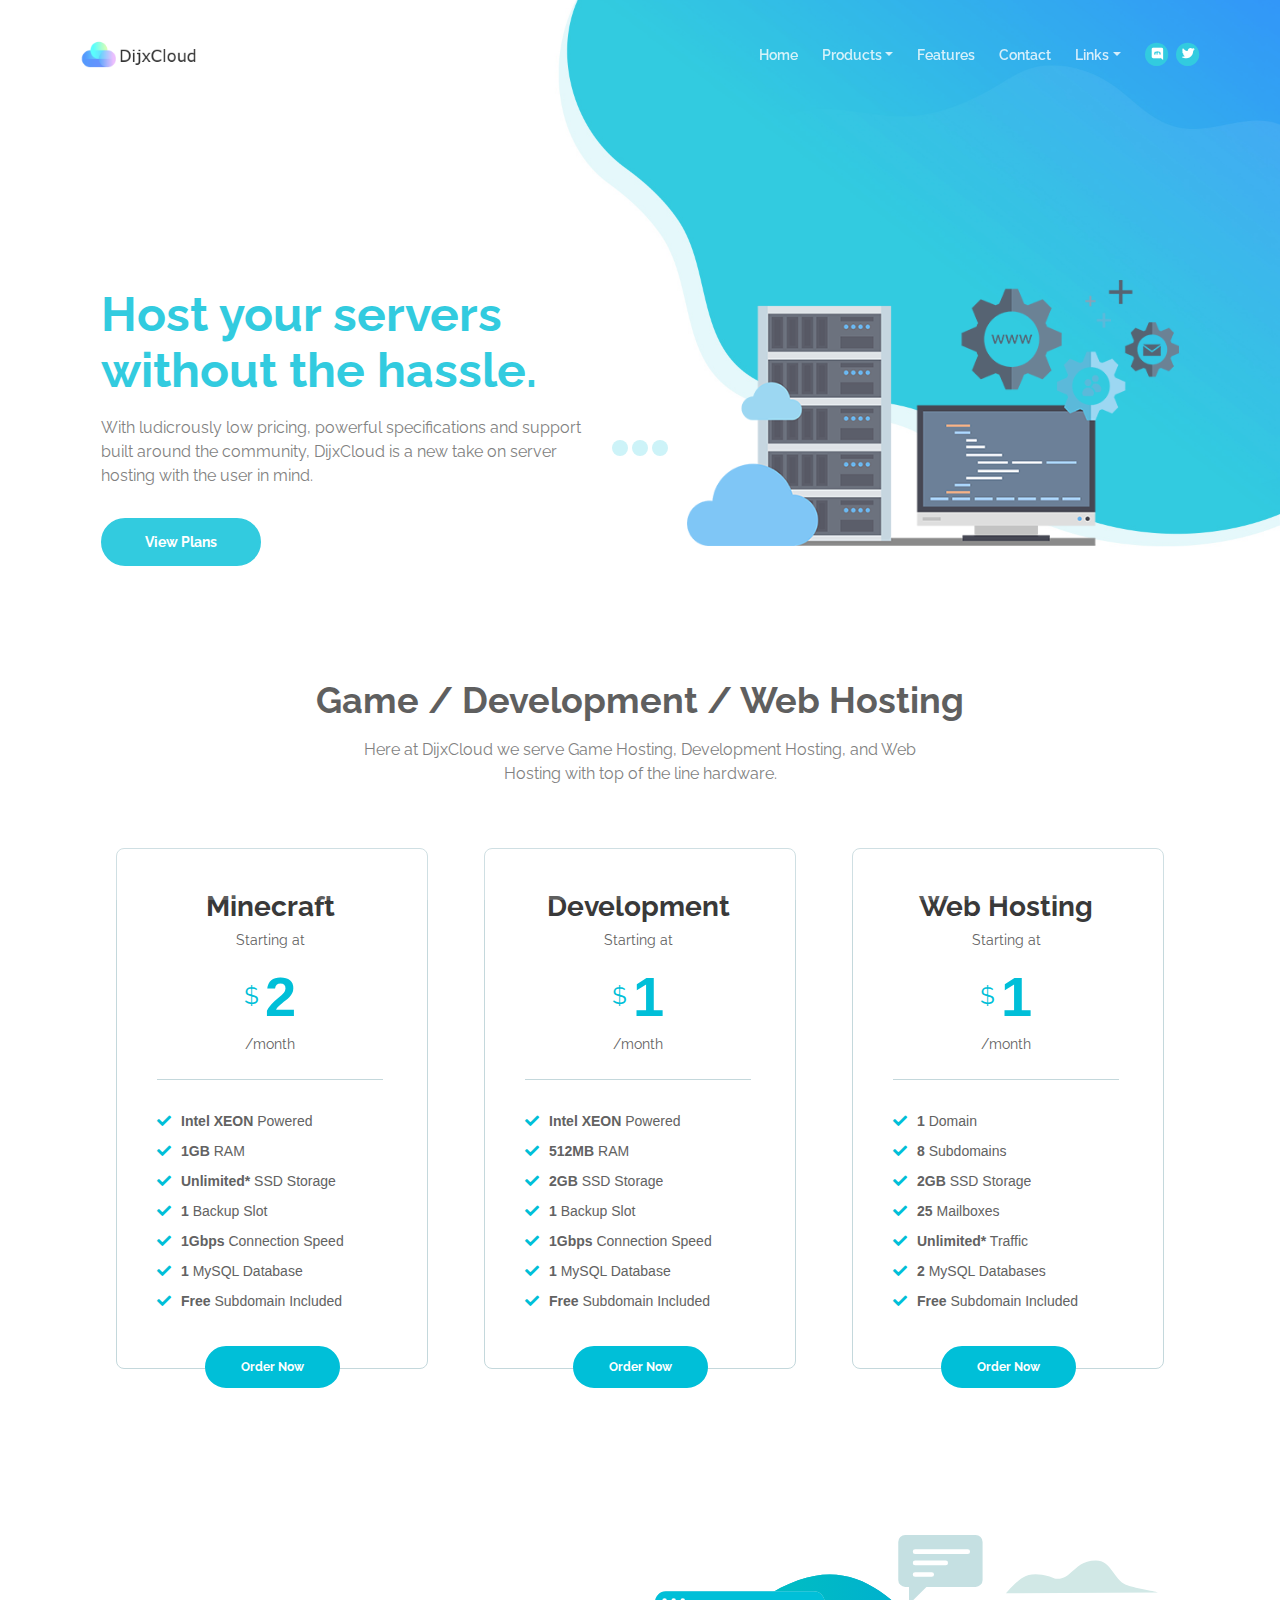
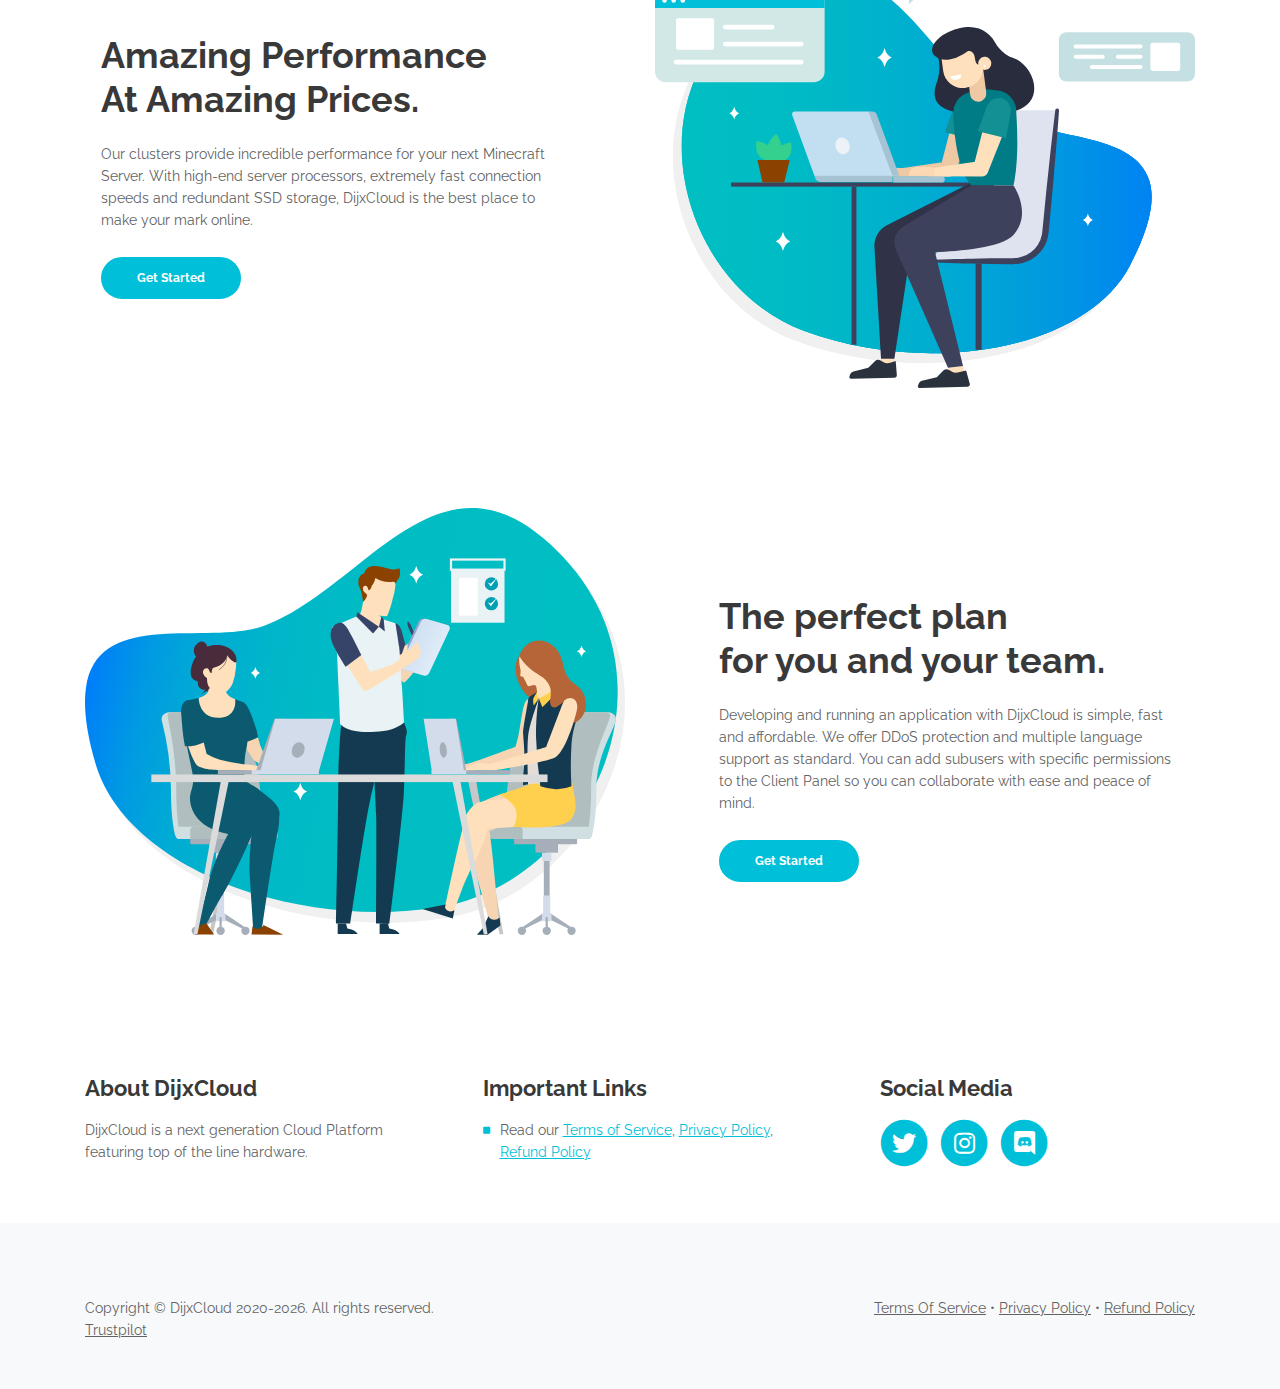
<file: index.html>
<!DOCTYPE html>
<html lang="en">
<head>
    <meta charset="utf-8">
    <meta name="viewport" content="width=device-width, initial-scale=1, shrink-to-fit=no">
    <meta name="description" content="Create a stylish landing page for your business startup and get leads for the offered services with this HTML landing page template.">
    <meta name="author" content="DijxCloud LTD">
	<meta property="og:site_name" content="DijxCloud" />
	<meta property="og:site" content="https://dijxcloud.com"/>
	<meta property="og:title" content="Home &bull; DijxCloud"/>
	<meta property="og:description" content="Host your servers without the hassle @ DijxCloud!"/>
	<meta property="og:image" content="" /> <!-- image link, make sure it's jpg -->
	<meta property="og:url" content="https://dijxcloud.com"/>
	<meta property="og:type" content="article"/>
    <meta content="#08c1e0" data-react-helmet="true" name="theme-color">
    <title>Home &bull; DijxCloud</title>
    <link href="https://fonts.googleapis.com/css?family=Raleway:400,400i,600,700,700i&amp;subset=latin-ext" rel="stylesheet">
    <link href="css/bootstrap.css" rel="stylesheet">
    <link href="css/fontawesome-all.css" rel="stylesheet">
    <link href="css/swiper.css" rel="stylesheet">
	<link href="css/magnific-popup.css" rel="stylesheet">
	<link href="css/styles.css" rel="stylesheet">
    <script type="text/javascript" src="https://widget.trustpilot.com/bootstrap/v5/tp.widget.bootstrap.min.js" async></script>
    <link rel="icon" href="images/favicon.png">
</head>
<body data-spy="scroll" data-target=".fixed-top">
	<div class="spinner-wrapper">
        <div class="spinner">
            <div class="bounce1"></div>
            <div class="bounce2"></div>
            <div class="bounce3"></div>
        </div>
    </div>
    <nav class="navbar navbar-expand-lg navbar-dark navbar-custom fixed-top">
        <a class="navbar-brand logo-image" href="/"><img src="images/logo.png" alt="alternative"></a>
        
        <button class="navbar-toggler" type="button" data-toggle="collapse" data-target="#navbarsExampleDefault" aria-controls="navbarsExampleDefault" aria-expanded="false" aria-label="Toggle navigation">
            <span class="navbar-toggler-awesome fas fa-bars"></span>
            <span class="navbar-toggler-awesome fas fa-times"></span>
        </button>

        <div class="collapse navbar-collapse" id="navbarsExampleDefault">
            <ul class="navbar-nav ml-auto">
                <li class="nav-item">
                    <a class="nav-link page-scroll" href="/">Home <span class="sr-only">(current)</span></a>
                </li>

                <li class="nav-item dropdown">
                    <a class="nav-link dropdown-toggle page-scroll" href="#about" id="navbarDropdown" role="button" aria-haspopup="true" aria-expanded="false">Products</a>
                    <div class="dropdown-menu" aria-labelledby="navbarDropdown">
                        <a class="dropdown-item" href="https://dijxcloud.com/portal/store/minecraft"><span class="item-text">Minecraft</span></a>
                        <div class="dropdown-items-divide-hr"></div>
                        <a class="dropdown-item" href="https://dijxcloud.com/portal/store/development"><span class="item-text">Development</span></a>
                        <div class="dropdown-items-divide-hr"></div>
                        <a class="dropdown-item" href="https://dijxcloud.com/portal/store/web"><span class="item-text">Web Hosting</span></a>
                    </div>
                </li>

                <li class="nav-item">
                    <a class="nav-link page-scroll" href="/features">Features</a>
                </li>
   
                <li class="nav-item">
                    <a class="nav-link page-scroll" href="/contact">Contact</a>
                </li>

                <li class="nav-item dropdown">
                    <a class="nav-link dropdown-toggle page-scroll" href="#about" id="navbarDropdown" role="button" aria-haspopup="true" aria-expanded="false">Links</a>
                    <div class="dropdown-menu" aria-labelledby="navbarDropdown">
                        <a class="dropdown-item" href="https://panel.dijxcloud.com"><span class="item-text">Game & Bot Panel</span></a>
                        <div class="dropdown-items-divide-hr"></div>
                        <a class="dropdown-item" href="https://web.dijxcloud.com:8443"><span class="item-text">Web Hosting Panel</span></a>
                        <div class="dropdown-items-divide-hr"></div>
                        <a class="dropdown-item" href="https://status.dijxcloud.com"><span class="item-text">System Status</span></a>
                    </div>
                </li>
            </ul>
            <span class="nav-item social-icons">
                <span class="fa-stack">
                    <a href="/discord">
                        <i class="fas fa-circle fa-stack-2x discord"></i>
                        <i class="fab fa-discord fa-stack-1x"></i>
                    </a>
                </span>
                <span class="fa-stack">
                    <a href="/twitter">
                        <i class="fas fa-circle fa-stack-2x twitter"></i>
                        <i class="fab fa-twitter fa-stack-1x"></i>
                    </a>
                </span>
            </span>
        </div>
    </nav>

    <header id="header" class="header">
        <div class="header-content">
            <div class="container">
                <div class="row">
                    <div class="col-lg-6">
                        <div class="text-container">
                            <h1><span class="turquoise">Host your servers without the hassle.</span></h1>
                            <p class="p-large">With ludicrously low pricing, powerful specifications and support built around the community, DijxCloud is a new take on server hosting with the user in mind.</p>
                            <a class="btn-solid-lg page-scroll" href="/portal">View Plans</a>
                        </div>
                    </div>
                    <div class="col-lg-6">
                        <div class="image-container">
                            <img class="img-fluid" src="images/server-stack.png" alt="alternative" style="padding-top: 80px">
                        </div>
                    </div>
                </div>
            </div>
        </div>
    </header>

    <div id="pricing" class="cards-2">
        <div class="container">
            <div class="row">
                <div class="col-lg-12">
                    <h2>Game / Development / Web Hosting</h2>
                    <p class="p-heading p-large">Here at DijxCloud we serve Game Hosting, Development Hosting, and Web Hosting with top of the line hardware.</p>
                </div>
            </div>
            <div class="row">
                <div class="col-lg-12">

                    <!-- Card-->
                    <div class="card">
                        <div class="card-body">
                            <div class="card-title">Minecraft</div>
                            <div class="card-subtitle">Starting at</div>
                            <div class="price">
                                <span class="currency" >$</span><span class="value">2</span>
                                <div class="frequency">/month</div>
                            </div>
                            <hr class="cell-divide-hr">
                            <ul class="list-unstyled li-space-lg">
                                <li class="media">
                                    <i class="fas fa-check"></i><div class="media-body"><strong>Intel XEON</strong> Powered</div>
                                </li>
                                <li class="media">
                                    <i class="fas fa-check"></i><div class="media-body"><strong>1GB</strong> RAM</div>
                                </li>
                                <li class="media">
                                    <i class="fas fa-check"></i><div class="media-body"><strong>Unlimited*</strong> SSD Storage</div>
                                </li>
                                <li class="media">
                                    <i class="fas fa-check"></i><div class="media-body"><strong>1</strong> Backup Slot</div>
                                </li>
                                <li class="media">
                                    <i class="fas fa-check"></i><div class="media-body"><strong>1Gbps</strong> Connection Speed</div>
                                </li>
                                <li class="media">
                                    <i class="fas fa-check"></i><div class="media-body"><strong>1</strong> MySQL Database</div>
                                </li>
                                <li class="media">
                                    <i class="fas fa-check"></i><div class="media-body"><strong>Free</strong> Subdomain Included</div>
                                </li>
                            </ul>
                            <div class="button-wrapper">
                                <a class="btn-solid-reg page-scroll" href="https://dijxcloud.com/portal/store/minecraft">Order Now</a>
                            </div>
                        </div>
                    </div> <!-- end of card -->
                    <!-- end of card -->

                    <div class="card">
                        <div class="card-body">
                            <div class="card-title">Development</div>
                            <div class="card-subtitle">Starting at</div>
                            <div class="price">
                                <span class="currency" >$</span><span class="value">1</span>
                                <div class="frequency">/month</div>
                            </div>
                            <hr class="cell-divide-hr">
                            <ul class="list-unstyled li-space-lg">
                                <li class="media">
                                    <i class="fas fa-check"></i><div class="media-body"><strong>Intel XEON</strong> Powered</div>
                                </li>
                                <li class="media">
                                    <i class="fas fa-check"></i><div class="media-body"><strong>512MB</strong> RAM</div>
                                </li>
                                <li class="media">
                                    <i class="fas fa-check"></i><div class="media-body"><strong>2GB</strong> SSD Storage</div>
                                </li>
                                <li class="media">
                                    <i class="fas fa-check"></i><div class="media-body"><strong>1</strong> Backup Slot</div>
                                </li>
                                <li class="media">
                                    <i class="fas fa-check"></i><div class="media-body"><strong>1Gbps</strong> Connection Speed</div>
                                </li>
                                <li class="media">
                                    <i class="fas fa-check"></i><div class="media-body"><strong>1</strong> MySQL Database</div>
                                </li>
                                <li class="media">
                                    <i class="fas fa-check"></i><div class="media-body"><strong>Free</strong> Subdomain Included</div>
                                </li>
                            </ul>
                            <div class="button-wrapper">
                                <a class="btn-solid-reg page-scroll" href="https://dijxcloud.com/portal/store/development">Order Now</a>
                            </div>
                        </div>
                    </div> <!-- end of card -->
                    <!-- end of card -->

                    <div class="card">
                        <div class="card-body">
                            <div class="card-title">Web Hosting</div>
                            <div class="card-subtitle">Starting at</div>
                            <div class="price">
                                <span class="currency" >$</span><span class="value">1</span>
                                <div class="frequency">/month</div>
                            </div>
                            <hr class="cell-divide-hr">
                            <ul class="list-unstyled li-space-lg">
                                <li class="media">
                                    <i class="fas fa-check"></i><div class="media-body"><strong>1</strong> Domain</div>
                                </li>
                                <li class="media">
                                    <i class="fas fa-check"></i><div class="media-body"><strong>8</strong> Subdomains</div>
                                </li>
                                <li class="media">
                                    <i class="fas fa-check"></i><div class="media-body"><strong>2GB</strong> SSD Storage</div>
                                </li>
                                <li class="media">
                                    <i class="fas fa-check"></i><div class="media-body"><strong>25</strong> Mailboxes</div>
                                </li>
                                <li class="media">
                                    <i class="fas fa-check"></i><div class="media-body"><strong>Unlimited*</strong> Traffic</div>
                                </li>
                                <li class="media">
                                    <i class="fas fa-check"></i><div class="media-body"><strong>2</strong> MySQL Databases</div>
                                </li>
                                <li class="media">
                                    <i class="fas fa-check"></i><div class="media-body"><strong>Free</strong> Subdomain Included</div>
                                </li>
                            </ul>
                            <div class="button-wrapper">
                                <a class="btn-solid-reg page-scroll" href="https://dijxcloud.com/portal/store/web">Order Now</a>
                            </div>
                        </div>
                    </div> <!-- end of card -->
                    <!-- end of card -->

                </div> <!-- end of col -->
            </div> <!-- end of row -->
        </div> <!-- end of container -->
    </div> <!-- end of cards-2 -->
    <!-- end of pricing -->

    <div class="basic-1">
        <div class="container">
            <div class="row">
                <div class="col-lg-6">
                    <div class="text-container">
                        <h2>Amazing Performance<br> At Amazing Prices.</h2>
                        <p>Our clusters provide incredible performance for your next Minecraft Server. With high-end server processors, extremely fast connection speeds and redundant SSD storage, DijxCloud is the best place to make your mark online.</p>
                        <a class="btn-solid-reg popup-with-move-anim" href="/portal">Get Started</a>
                    </div> <!-- end of text-container -->
                </div> <!-- end of col -->
                <div class="col-lg-6">
                    <div class="image-container">
                        <img class="img-fluid" src="images/details-1-office-worker.svg" alt="alternative">
                    </div> <!-- end of image-container -->
                </div> <!-- end of col -->
            </div> <!-- end of row -->
        </div> <!-- end of container -->
    </div> <!-- end of basic-1 -->
    <!-- end of details 1 -->

    
    <!-- Details 2 -->
    <div class="basic-2">
        <div class="container">
            <div class="row">
                <div class="col-lg-6">
                    <div class="image-container">
                        <img class="img-fluid" src="images/details-2-office-team-work.svg" alt="alternative">
                    </div> <!-- end of image-container -->
                </div> <!-- end of col -->
                <div class="col-lg-6">
                    <div class="text-container">
                        <h2>The perfect plan <br>for you and your team.</h2>
                        <p>Developing and running an application with DijxCloud is simple, fast and affordable. We offer DDoS protection and multiple language support as standard. You can add subusers with specific permissions to the Client Panel so you can collaborate with ease and peace of mind.</p>
                        <a class="btn-solid-reg popup-with-move-anim" href="/portal">Get Started</a>
                    </div> <!-- end of text-container -->
                </div> <!-- end of col -->
            </div> <!-- end of row -->
        </div> <!-- end of container -->
    </div> <!-- end of basic-2 -->

    <div class="footer">
        <div class="container">
            <div class="row">
                <div class="col-md-4">
                    <div class="footer-col">
                        <h4>About DijxCloud</h4>
                        <p>DijxCloud is a next generation Cloud Platform featuring top of the line hardware.</p>
                    </div>
                </div>
                <div class="col-md-4">
                    <div class="footer-col middle">
                        <h4>Important Links</h4>
                        <ul class="list-unstyled li-space-lg">
                            <li class="media">
                                <i class="fas fa-square"></i>
                                <div class="media-body">Read our <a class="turquoise" href="/terms">Terms of Service</a>, <a class="turquoise" href="/privacy">Privacy Policy</a>, <a class="turquoise" href="/refund">Refund Policy</a></div>
                            </li>
                        </ul>
                    </div>
                </div>
                <div class="col-md-4">
                    <div class="footer-col last">
                        <h4>Social Media</h4>
                        <span class="fa-stack">
                            <a href="/twitter">
                                <i class="fas fa-circle fa-stack-2x"></i>
                                <i class="fab fa-twitter fa-stack-1x"></i>
                            </a>
                        </span>
                        <span class="fa-stack">
                            <a href="/instagram">
                                <i class="fas fa-circle fa-stack-2x"></i>
                                <i class="fab fa-instagram fa-stack-1x"></i>
                            </a>
                        </span>
                        <span class="fa-stack">
                            <a href="/discord">
                                <i class="fas fa-circle fa-stack-2x"></i>
                                <i class="fab fa-discord fa-stack-1x"></i>
                            </a>
                        </span>
                    </div>
                </div>
            </div>
        </div>
    </div>
    
    <footer class="footer pt-10 pb-5 mt-auto bg-light footer-light">
        <div class="container">
            <div class="row align-items-center">
                <div class="col-md-6 large">Copyright &#xA9; DijxCloud 2020-<script>document.write(new Date().getFullYear())</script>. All rights reserved.</div>
                <div class="col-md-6 text-md-right large">
                    <a href="/terms">Terms Of Service</a> &bull; <a href="/privacy">Privacy Policy</a> &bull; <a href="/refund">Refund Policy</a>
                </div>
            </div>
            <div class="trustpilot-widget" data-locale="en-US" data-template-id="5419b6a8b0d04a076446a9ad" data-businessunit-id="607269b5d4b8fb0001739761" data-style-height="24px" data-style-width="100%" data-theme="light">
                <a href="https://www.trustpilot.com/review/dijxcloud.com" target="_blank" rel="noopener">Trustpilot</a>
            </div>
        </div>
    </footer>
    
    <script src="js/jquery.min.js"></script>
    <script src="js/popper.min.js"></script>
    <script src="js/bootstrap.min.js"></script>
    <script src="js/jquery.easing.min.js"></script>
    <script src="js/swiper.min.js"></script>
    <script src="js/jquery.magnific-popup.js"></script>
    <script src="js/validator.min.js"></script>
    <script src="js/scripts.js"></script>
</body>
</html>
</file>
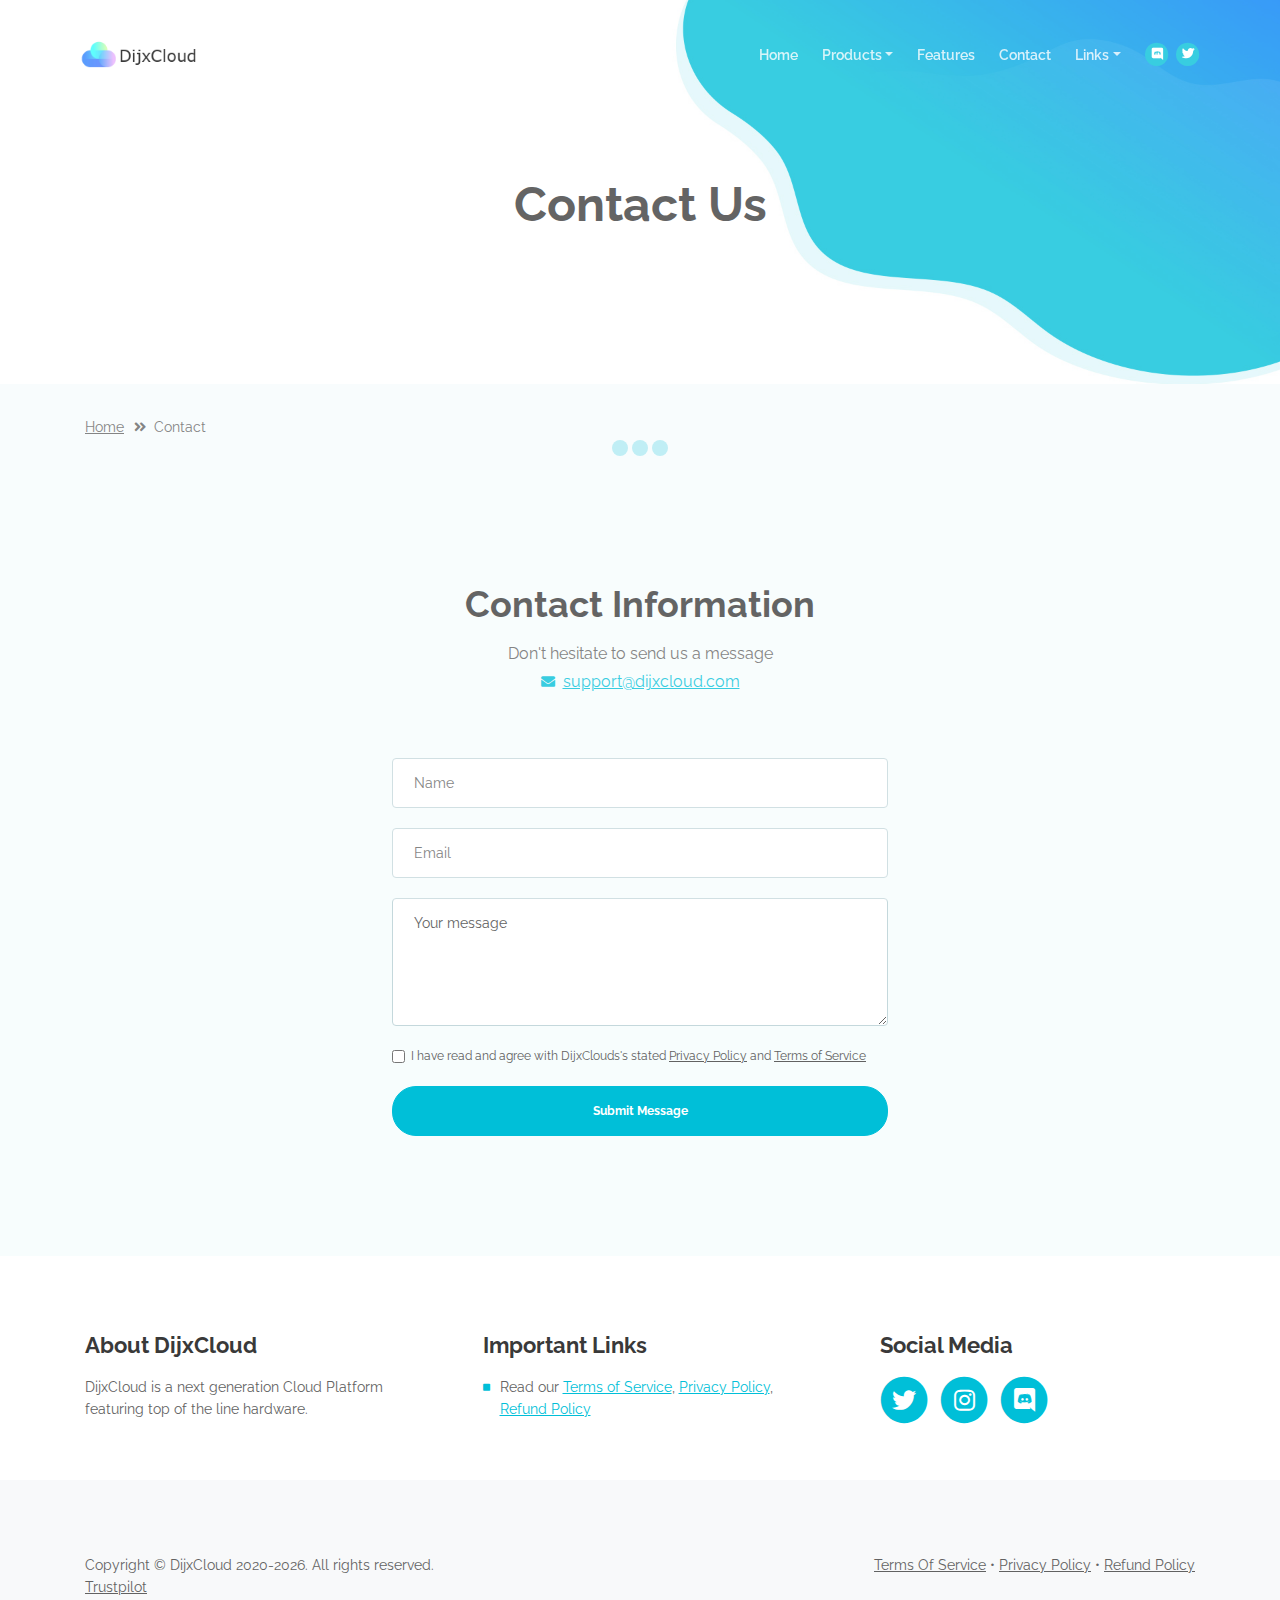
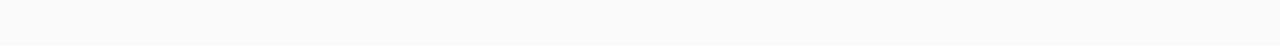
<file: contact.html>
<!DOCTYPE html>
<html lang="en">
<head>
  <meta charset="utf-8">
  <meta name="viewport" content="width=device-width, initial-scale=1, shrink-to-fit=no">
  <meta name="description" content="DijxCloud is a next generation Cloud Platform featuring top of the line hardware.">
  <meta name="author" content="Liam L <TheFallenSpirit>">
  <meta property="og:type" content="website"/>
  <meta property="og:site_name" content="DijxCloud"/>
  <meta property="og:title" content="Contact &bull; DijxCloud"/>
  <meta property="og:description" content="DijxCloud is a next generation Cloud Platform featuring top of the line hardware."/>
  <meta property="og:image" content="https://media.discordapp.net/attachments/799577938839994398/821149228948652072/Logopit_1615847444206.png?width=201&height=201"/>
  <meta content="#08c1e0" data-react-helmet="true" name="theme-color">
  <title>Contact &bull; DijxCloud</title>
  <link href="https://fonts.googleapis.com/css?family=Raleway:400,400i,600,700,700i&amp;subset=latin-ext" rel="stylesheet">
  <link href="css/bootstrap.css" rel="stylesheet">
  <link href="css/fontawesome-all.css" rel="stylesheet">
  <link href="css/swiper.css" rel="stylesheet">
  <link href="css/magnific-popup.css" rel="stylesheet">
  <link href="css/styles.css" rel="stylesheet">
  <script type="text/javascript" src="https://widget.trustpilot.com/bootstrap/v5/tp.widget.bootstrap.min.js" async></script>
  <link rel="icon" href="images/favicon.png">
</head>
<body data-spy="scroll" data-target=".fixed-top">

<div class="spinner-wrapper">
  <div class="spinner">
    <div class="bounce1"></div>
    <div class="bounce2"></div>
    <div class="bounce3"></div>
  </div>
</div>

<nav class="navbar navbar-expand-lg navbar-dark navbar-custom fixed-top">
  <a class="navbar-brand logo-image" href="/"><img src="images/logo.png" alt="alternative"></a>

  <button class="navbar-toggler" type="button" data-toggle="collapse" data-target="#navbarsExampleDefault" aria-controls="navbarsExampleDefault" aria-expanded="false" aria-label="Toggle navigation">
    <span class="navbar-toggler-awesome fas fa-bars"></span>
    <span class="navbar-toggler-awesome fas fa-times"></span>
  </button>

  <div class="collapse navbar-collapse" id="navbarsExampleDefault">
    <ul class="navbar-nav ml-auto">
      <li class="nav-item">
        <a class="nav-link page-scroll" href="/">Home <span class="sr-only">(current)</span></a>
      </li>

      <li class="nav-item dropdown">
        <a class="nav-link dropdown-toggle page-scroll" href="#about" id="navbarDropdown" role="button" aria-haspopup="true" aria-expanded="false">Products</a>
        <div class="dropdown-menu" aria-labelledby="navbarDropdown">
          <a class="dropdown-item" href="https://dijxcloud.com/portal/store/minecraft"><span class="item-text">Minecraft</span></a>
          <div class="dropdown-items-divide-hr"></div>
          <a class="dropdown-item" href="https://dijxcloud.com/portal/store/development"><span class="item-text">Development</span></a>
          <div class="dropdown-items-divide-hr"></div>
          <a class="dropdown-item" href="https://dijxcloud.com/portal/store/web"><span class="item-text">Web Hosting</span></a>
        </div>
      </li>

      <li class="nav-item">
        <a class="nav-link page-scroll" href="/features">Features</a>
      </li>

      <li class="nav-item">
        <a class="nav-link page-scroll" href="/contact">Contact</a>
      </li>

      <li class="nav-item dropdown">
        <a class="nav-link dropdown-toggle page-scroll" href="#about" id="navbarDropdown" role="button" aria-haspopup="true" aria-expanded="false">Links</a>
        <div class="dropdown-menu" aria-labelledby="navbarDropdown">
          <a class="dropdown-item" href="https://panel.dijxcloud.com"><span class="item-text">Game & Bot Panel</span></a>
          <div class="dropdown-items-divide-hr"></div>
          <a class="dropdown-item" href="https://web.dijxcloud.com:8443"><span class="item-text">Web Hosting Panel</span></a>
          <div class="dropdown-items-divide-hr"></div>
          <a class="dropdown-item" href="https://status.dijxcloud.com"><span class="item-text">System Status</span></a>
        </div>
      </li>
    </ul>
    <span class="nav-item social-icons">
                <span class="fa-stack">
                    <a href="/discord">
                        <i class="fas fa-circle fa-stack-2x discord"></i>
                        <i class="fab fa-discord fa-stack-1x"></i>
                    </a>
                </span>
                <span class="fa-stack">
                    <a href="/twitter">
                        <i class="fas fa-circle fa-stack-2x twitter"></i>
                        <i class="fab fa-twitter fa-stack-1x"></i>
                    </a>
                </span>
            </span>
  </div>
</nav>

<header id="header" class="ex-header">
  <div class="container">
    <div class="row">
      <div class="col-md-12">
        <h1>Contact Us</h1>
      </div>
    </div>
  </div>
</header>

<div class="ex-basic-1">
  <div class="container">
    <div class="row">
      <div class="col-lg-12">
        <div class="breadcrumbs">
          <a href="/">Home</a><i class="fa fa-angle-double-right"></i><span>Contact</span>
        </div>
      </div>
    </div>
  </div>
</div>

<div id="contact" class="form-2">
  <div class="container">
    <div class="row">
      <div class="col-lg-12">
        <h2>Contact Information</h2>
        <ul class="list-unstyled li-space-lg">
          <li class="address">Don't hesitate to send us a message</li>
          <li><i class="fas fa-envelope"></i><a class="turquoise" href="mailto:support@dijxcloud.com">support@dijxcloud.com</a></li>
        </ul>
      </div>
    </div>
    <div class="row">
      <div class="col-lg-12">
        <form id="contactForm" data-toggle="validator" data-focus="false">
          <div class="form-group">
            <input type="text" class="form-control-input" id="cname" required>
            <label class="label-control" for="cname">Name</label>
            <div class="help-block with-errors"></div>
          </div>
          <div class="form-group">
            <input type="email" class="form-control-input" id="cemail" required>
            <label class="label-control" for="cemail">Email</label>
            <div class="help-block with-errors"></div>
          </div>
          <div class="form-group">
            <textarea class="form-control-textarea" id="cmessage" required></textarea>
            <label class="label-control" for="cmessage">Your message</label>
            <div class="help-block with-errors"></div>
          </div>
          <div class="form-group checkbox">
            <input type="checkbox" id="cterms" value="Agreed-to-Terms" required>I have read and agree with DijxClouds's stated <a href="/privacy">Privacy Policy</a> and <a href="/terms">Terms of Service</a>
            <div class="help-block with-errors"></div>
          </div>
          <div class="form-group">
            <button type="submit" class="form-control-submit-button">Submit Message</button>
          </div>
          <div class="form-message">
            <div id="cmsgSubmit" class="h3 text-center hidden"></div>
          </div>
        </form>
      </div>
    </div>
  </div>
</div>

<div class="footer">
  <div class="container">
    <div class="row">
      <div class="col-md-4">
        <div class="footer-col">
          <h4>About DijxCloud</h4>
          <p>DijxCloud is a next generation Cloud Platform featuring top of the line hardware.</p>
        </div>
      </div>
      <div class="col-md-4">
        <div class="footer-col middle">
          <h4>Important Links</h4>
          <ul class="list-unstyled li-space-lg">
            <li class="media">
              <i class="fas fa-square"></i>
              <div class="media-body">Read our <a class="turquoise" href="/terms">Terms of Service</a>, <a class="turquoise" href="/privacy">Privacy Policy</a>, <a class="turquoise" href="/refund">Refund Policy</a></div>
            </li>
          </ul>
        </div>
      </div>
      <div class="col-md-4">
        <div class="footer-col last">
          <h4>Social Media</h4>
          <span class="fa-stack">
                            <a href="/twitter">
                                <i class="fas fa-circle fa-stack-2x"></i>
                                <i class="fab fa-twitter fa-stack-1x"></i>
                            </a>
                        </span>
          <span class="fa-stack">
                            <a href="/instagram">
                                <i class="fas fa-circle fa-stack-2x"></i>
                                <i class="fab fa-instagram fa-stack-1x"></i>
                            </a>
                        </span>
          <span class="fa-stack">
                            <a href="/discord">
                                <i class="fas fa-circle fa-stack-2x"></i>
                                <i class="fab fa-discord fa-stack-1x"></i>
                            </a>
                        </span>
        </div>
      </div>
    </div>
  </div>
</div>

<footer class="footer pt-10 pb-5 mt-auto bg-light footer-light">
  <div class="container">
    <div class="row align-items-center">
      <div class="col-md-6 large">Copyright &#xA9; DijxCloud 2020-<script>document.write(new Date().getFullYear())</script>. All rights reserved.</div>
      <div class="col-md-6 text-md-right large">
        <a href="/terms">Terms Of Service</a> &bull; <a href="/privacy">Privacy Policy</a> &bull; <a href="/refund">Refund Policy</a>
      </div>
    </div>
    <div class="trustpilot-widget" data-locale="en-US" data-template-id="5419b6a8b0d04a076446a9ad" data-businessunit-id="607269b5d4b8fb0001739761" data-style-height="24px" data-style-width="100%" data-theme="light">
      <a href="https://www.trustpilot.com/review/dijxcloud.com" target="_blank" rel="noopener">Trustpilot</a>
    </div>
  </div>
</footer>

<script src="js/jquery.min.js"></script>
<script src="js/popper.min.js"></script>
<script src="js/bootstrap.min.js"></script>
<script src="js/jquery.easing.min.js"></script>
<script src="js/swiper.min.js"></script>
<script src="js/jquery.magnific-popup.js"></script>
<script src="js/validator.min.js"></script>
<script src="js/scripts.js"></script>

</body>
</html>
</file>
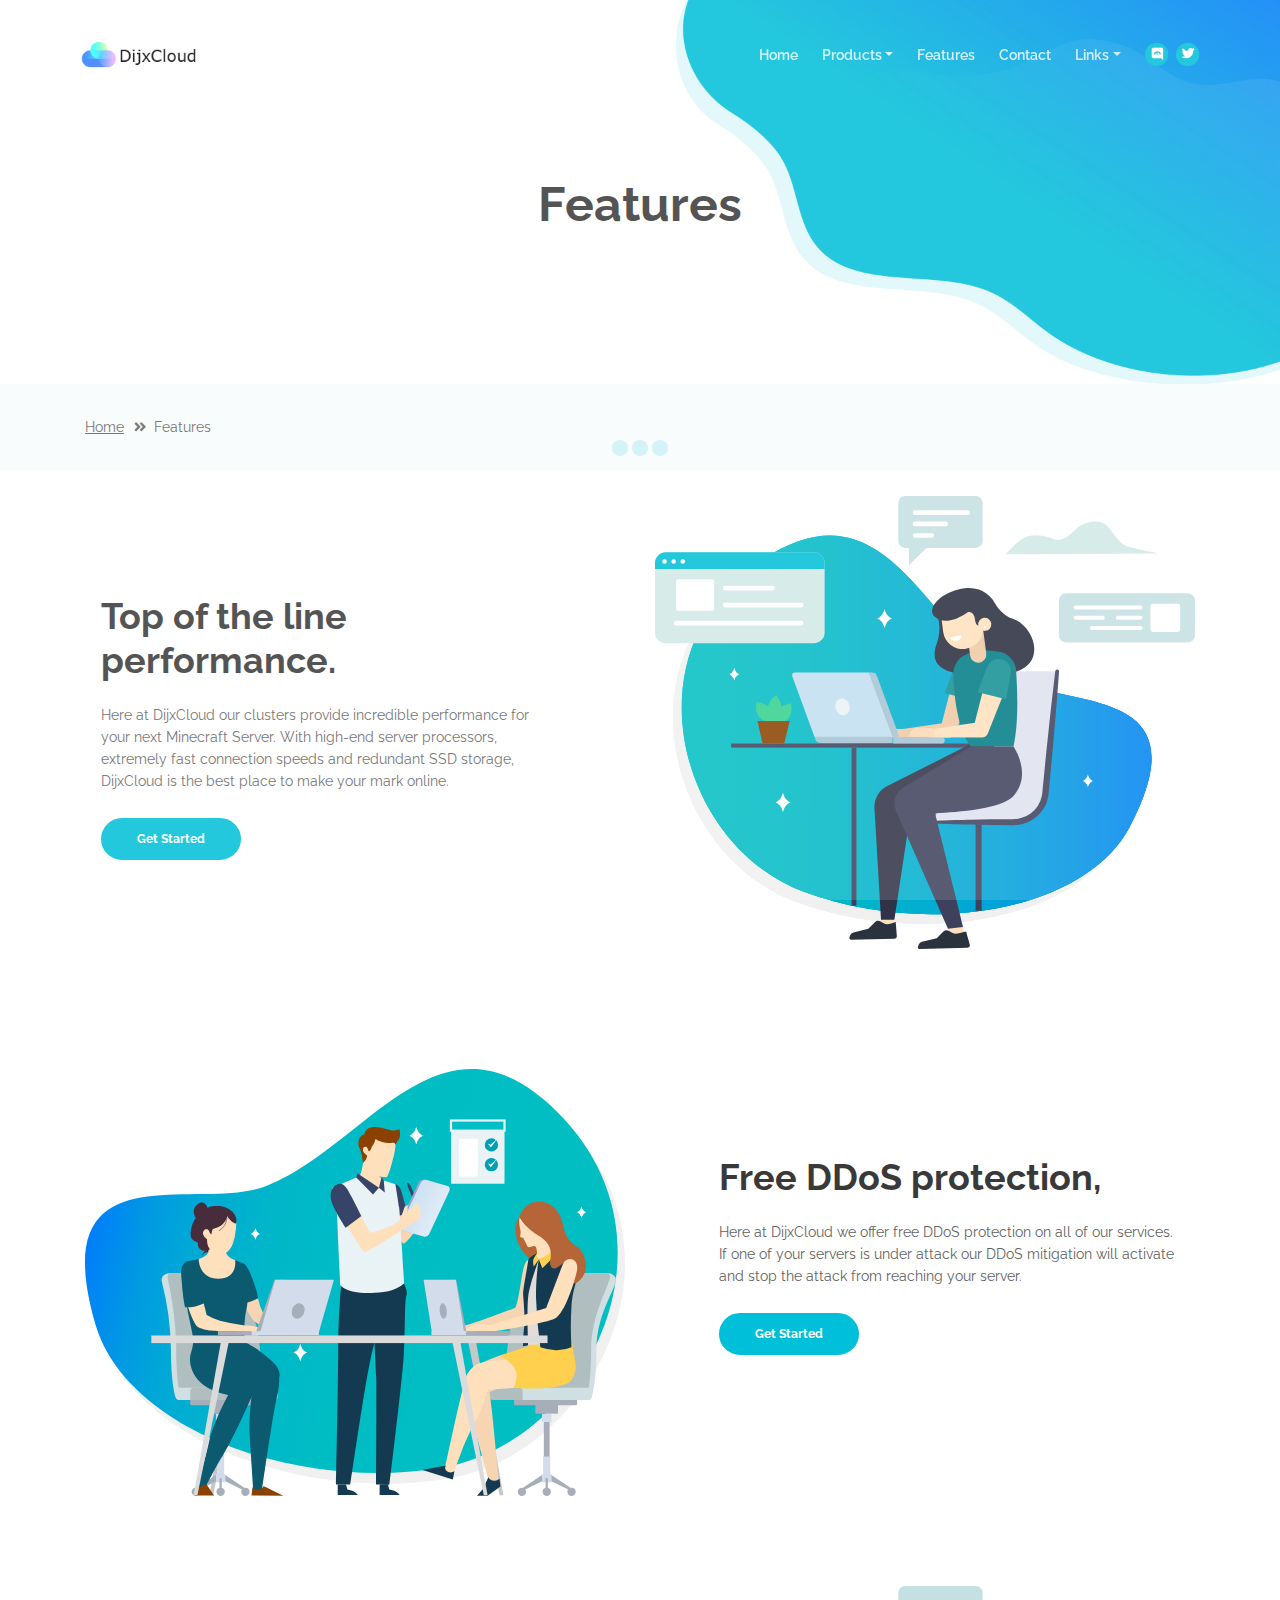
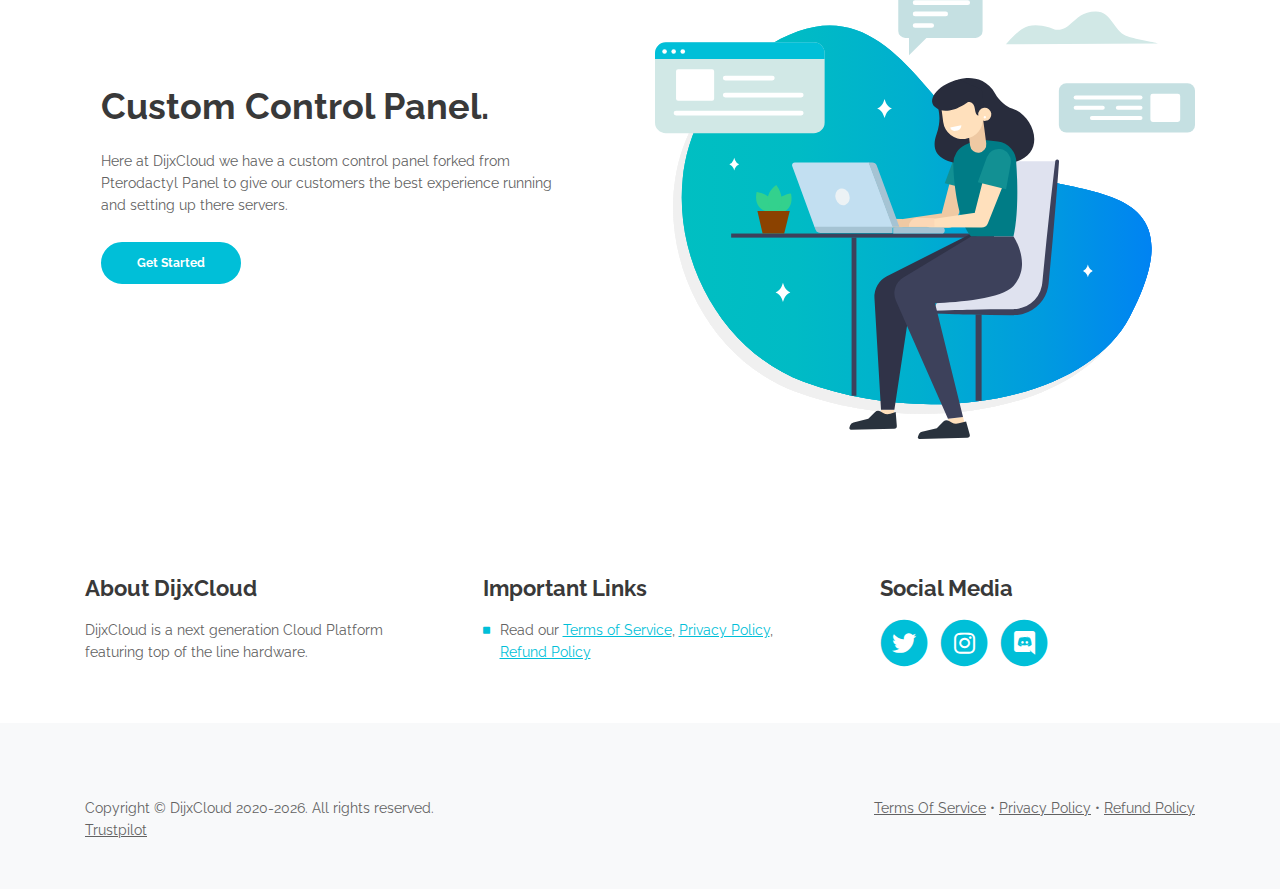
<file: features.html>
<!DOCTYPE html>
<html lang="en">
<head>
    <meta charset="utf-8">
    <meta name="viewport" content="width=device-width, initial-scale=1, shrink-to-fit=no">
    <meta name="description" content="DijxCloud is a next generation Cloud Platform featuring top of the line hardware.">
    <meta name="author" content="Liam L <TheFallenSpirit>">
    <meta property="og:type" content="website"/>
    <meta property="og:site_name" content="DijxCloud"/>
    <meta property="og:title" content="Features &bull; DijxCloud"/>
    <meta property="og:description" content="DijxCloud is a next generation Cloud Platform featuring top of the line hardware."/>
    <meta property="og:image" content="https://media.discordapp.net/attachments/799577938839994398/821149228948652072/Logopit_1615847444206.png?width=201&height=201"/>
    <meta content="#08c1e0" data-react-helmet="true" name="theme-color">
    <title>Features &bull; DijxCloud</title>
    <link href="https://fonts.googleapis.com/css?family=Raleway:400,400i,600,700,700i&amp;subset=latin-ext" rel="stylesheet">
    <link href="css/bootstrap.css" rel="stylesheet">
    <link href="css/fontawesome-all.css" rel="stylesheet">
    <link href="css/swiper.css" rel="stylesheet">
    <link href="css/magnific-popup.css" rel="stylesheet">
    <link href="css/styles.css" rel="stylesheet">
    <script type="text/javascript" src="https://widget.trustpilot.com/bootstrap/v5/tp.widget.bootstrap.min.js" async></script>
    <link rel="icon" href="images/favicon.png">
</head>
<body data-spy="scroll" data-target=".fixed-top">
<div class="spinner-wrapper">
    <div class="spinner">
        <div class="bounce1"></div>
        <div class="bounce2"></div>
        <div class="bounce3"></div>
    </div>
</div>

<nav class="navbar navbar-expand-lg navbar-dark navbar-custom fixed-top">
    <a class="navbar-brand logo-image" href="/"><img src="images/logo.png" alt="alternative"></a>

    <button class="navbar-toggler" type="button" data-toggle="collapse" data-target="#navbarsExampleDefault" aria-controls="navbarsExampleDefault" aria-expanded="false" aria-label="Toggle navigation">
        <span class="navbar-toggler-awesome fas fa-bars"></span>
        <span class="navbar-toggler-awesome fas fa-times"></span>
    </button>

    <div class="collapse navbar-collapse" id="navbarsExampleDefault">
        <ul class="navbar-nav ml-auto">
            <li class="nav-item">
                <a class="nav-link page-scroll" href="/">Home <span class="sr-only">(current)</span></a>
            </li>

            <li class="nav-item dropdown">
                <a class="nav-link dropdown-toggle page-scroll" href="#about" id="navbarDropdown" role="button" aria-haspopup="true" aria-expanded="false">Products</a>
                <div class="dropdown-menu" aria-labelledby="navbarDropdown">
                    <a class="dropdown-item" href="https://dijxcloud.com/portal/store/minecraft"><span class="item-text">Minecraft</span></a>
                    <div class="dropdown-items-divide-hr"></div>
                    <a class="dropdown-item" href="https://dijxcloud.com/portal/store/development"><span class="item-text">Development</span></a>
                    <div class="dropdown-items-divide-hr"></div>
                    <a class="dropdown-item" href="https://dijxcloud.com/portal/store/web"><span class="item-text">Web Hosting</span></a>
                </div>
            </li>

            <li class="nav-item">
                <a class="nav-link page-scroll" href="/features">Features</a>
            </li>

            <li class="nav-item">
                <a class="nav-link page-scroll" href="/contact">Contact</a>
            </li>

            <li class="nav-item dropdown">
                <a class="nav-link dropdown-toggle page-scroll" href="#about" id="navbarDropdown" role="button" aria-haspopup="true" aria-expanded="false">Links</a>
                <div class="dropdown-menu" aria-labelledby="navbarDropdown">
                    <a class="dropdown-item" href="https://panel.dijxcloud.com"><span class="item-text">Game & Bot Panel</span></a>
                    <div class="dropdown-items-divide-hr"></div>
                    <a class="dropdown-item" href="https://web.dijxcloud.com:8443"><span class="item-text">Web Hosting Panel</span></a>
                    <div class="dropdown-items-divide-hr"></div>
                    <a class="dropdown-item" href="https://status.dijxcloud.com"><span class="item-text">System Status</span></a>
                </div>
            </li>
        </ul>
        <span class="nav-item social-icons">
                <span class="fa-stack">
                    <a href="/discord">
                        <i class="fas fa-circle fa-stack-2x discord"></i>
                        <i class="fab fa-discord fa-stack-1x"></i>
                    </a>
                </span>
                <span class="fa-stack">
                    <a href="/twitter">
                        <i class="fas fa-circle fa-stack-2x twitter"></i>
                        <i class="fab fa-twitter fa-stack-1x"></i>
                    </a>
                </span>
            </span>
    </div>
</nav>

<header id="header" class="ex-header">
    <div class="container">
        <div class="row">
            <div class="col-md-12">
                <h1>Features</h1>
            </div>
        </div>
    </div>
</header>

<div class="ex-basic-1">
    <div class="container">
        <div class="row">
            <div class="col-lg-12">
                <div class="breadcrumbs">
                    <a href="/">Home</a><i class="fa fa-angle-double-right"></i><span>Features</span>
                </div>
            </div>
        </div>
    </div>
</div>

<div class="basic-1">
    <div class="container">
        <div class="row">
            <div class="col-lg-6">
                <div class="text-container">
                    <h2>Top of the line performance.</h2>
                    <p>Here at DijxCloud our clusters provide incredible performance for your next Minecraft Server. With high-end server processors, extremely fast connection speeds and redundant SSD storage, DijxCloud is the best place to make your mark online.</p>
                    <a class="btn-solid-reg popup-with-move-anim" href="/portal">Get Started</a>
                </div>
            </div>
            <div class="col-lg-6">
                <div class="image-container">
                    <img class="img-fluid" src="images/details-1-office-worker.svg" alt="alternative">
                </div>
            </div>
        </div>
    </div>
</div>

<div class="basic-2">
    <div class="container">
        <div class="row">
            <div class="col-lg-6">
                <div class="image-container">
                    <img class="img-fluid" src="images/details-2-office-team-work.svg" alt="alternative">
                </div>
            </div>
            <div class="col-lg-6">
                <div class="text-container">
                    <h2>Free DDoS protection,</h2>
                    <p>Here at DijxCloud we offer free DDoS protection on all of our services. If one of your servers is under attack our DDoS mitigation will activate and stop the attack from reaching your server.</p>
                    <a class="btn-solid-reg popup-with-move-anim" href="/portal">Get Started</a>
                </div>
            </div>
        </div>
    </div>
</div>

<div class="basic-1">
    <div class="container">
        <div class="row">
            <div class="col-lg-6">
                <div class="text-container">
                    <h2>Custom Control Panel.</h2>
                    <p>Here at DijxCloud we have a custom control panel forked from Pterodactyl Panel to give our customers the best experience running and setting up there servers.</p>
                    <a class="btn-solid-reg popup-with-move-anim" href="/portal">Get Started</a>
                </div>
            </div>
            <div class="col-lg-6">
                <div class="image-container">
                    <img class="img-fluid" src="images/details-1-office-worker.svg" alt="alternative">
                </div>
            </div>
        </div>
    </div>
</div>

<div class="footer">
    <div class="container">
        <div class="row">
            <div class="col-md-4">
                <div class="footer-col">
                    <h4>About DijxCloud</h4>
                    <p>DijxCloud is a next generation Cloud Platform featuring top of the line hardware.</p>
                </div>
            </div>
            <div class="col-md-4">
                <div class="footer-col middle">
                    <h4>Important Links</h4>
                    <ul class="list-unstyled li-space-lg">
                        <li class="media">
                            <i class="fas fa-square"></i>
                            <div class="media-body">Read our <a class="turquoise" href="/terms">Terms of Service</a>, <a class="turquoise" href="/privacy">Privacy Policy</a>, <a class="turquoise" href="/refund">Refund Policy</a></div>
                        </li>
                    </ul>
                </div>
            </div>
            <div class="col-md-4">
                <div class="footer-col last">
                    <h4>Social Media</h4>
                    <span class="fa-stack">
                            <a href="/twitter">
                                <i class="fas fa-circle fa-stack-2x"></i>
                                <i class="fab fa-twitter fa-stack-1x"></i>
                            </a>
                        </span>
                    <span class="fa-stack">
                            <a href="/instagram">
                                <i class="fas fa-circle fa-stack-2x"></i>
                                <i class="fab fa-instagram fa-stack-1x"></i>
                            </a>
                        </span>
                    <span class="fa-stack">
                            <a href="/discord">
                                <i class="fas fa-circle fa-stack-2x"></i>
                                <i class="fab fa-discord fa-stack-1x"></i>
                            </a>
                        </span>
                </div>
            </div>
        </div>
    </div>
</div>

<footer class="footer pt-10 pb-5 mt-auto bg-light footer-light">
    <div class="container">
        <div class="row align-items-center">
            <div class="col-md-6 large">Copyright &#xA9; DijxCloud 2020-<script>document.write(new Date().getFullYear())</script>. All rights reserved.</div>
            <div class="col-md-6 text-md-right large">
                <a href="/terms">Terms Of Service</a> &bull; <a href="/privacy">Privacy Policy</a> &bull; <a href="/refund">Refund Policy</a>
            </div>
        </div>
        <div class="trustpilot-widget" data-locale="en-US" data-template-id="5419b6a8b0d04a076446a9ad" data-businessunit-id="607269b5d4b8fb0001739761" data-style-height="24px" data-style-width="100%" data-theme="light">
            <a href="https://www.trustpilot.com/review/dijxcloud.com" target="_blank" rel="noopener">Trustpilot</a>
        </div>
    </div>
</footer>

<script src="js/jquery.min.js"></script>
<script src="js/popper.min.js"></script>
<script src="js/bootstrap.min.js"></script>
<script src="js/jquery.easing.min.js"></script>
<script src="js/swiper.min.js"></script>
<script src="js/jquery.magnific-popup.js"></script>
<script src="js/validator.min.js"></script>
<script src="js/scripts.js"></script>
</body>
</html>
</file>
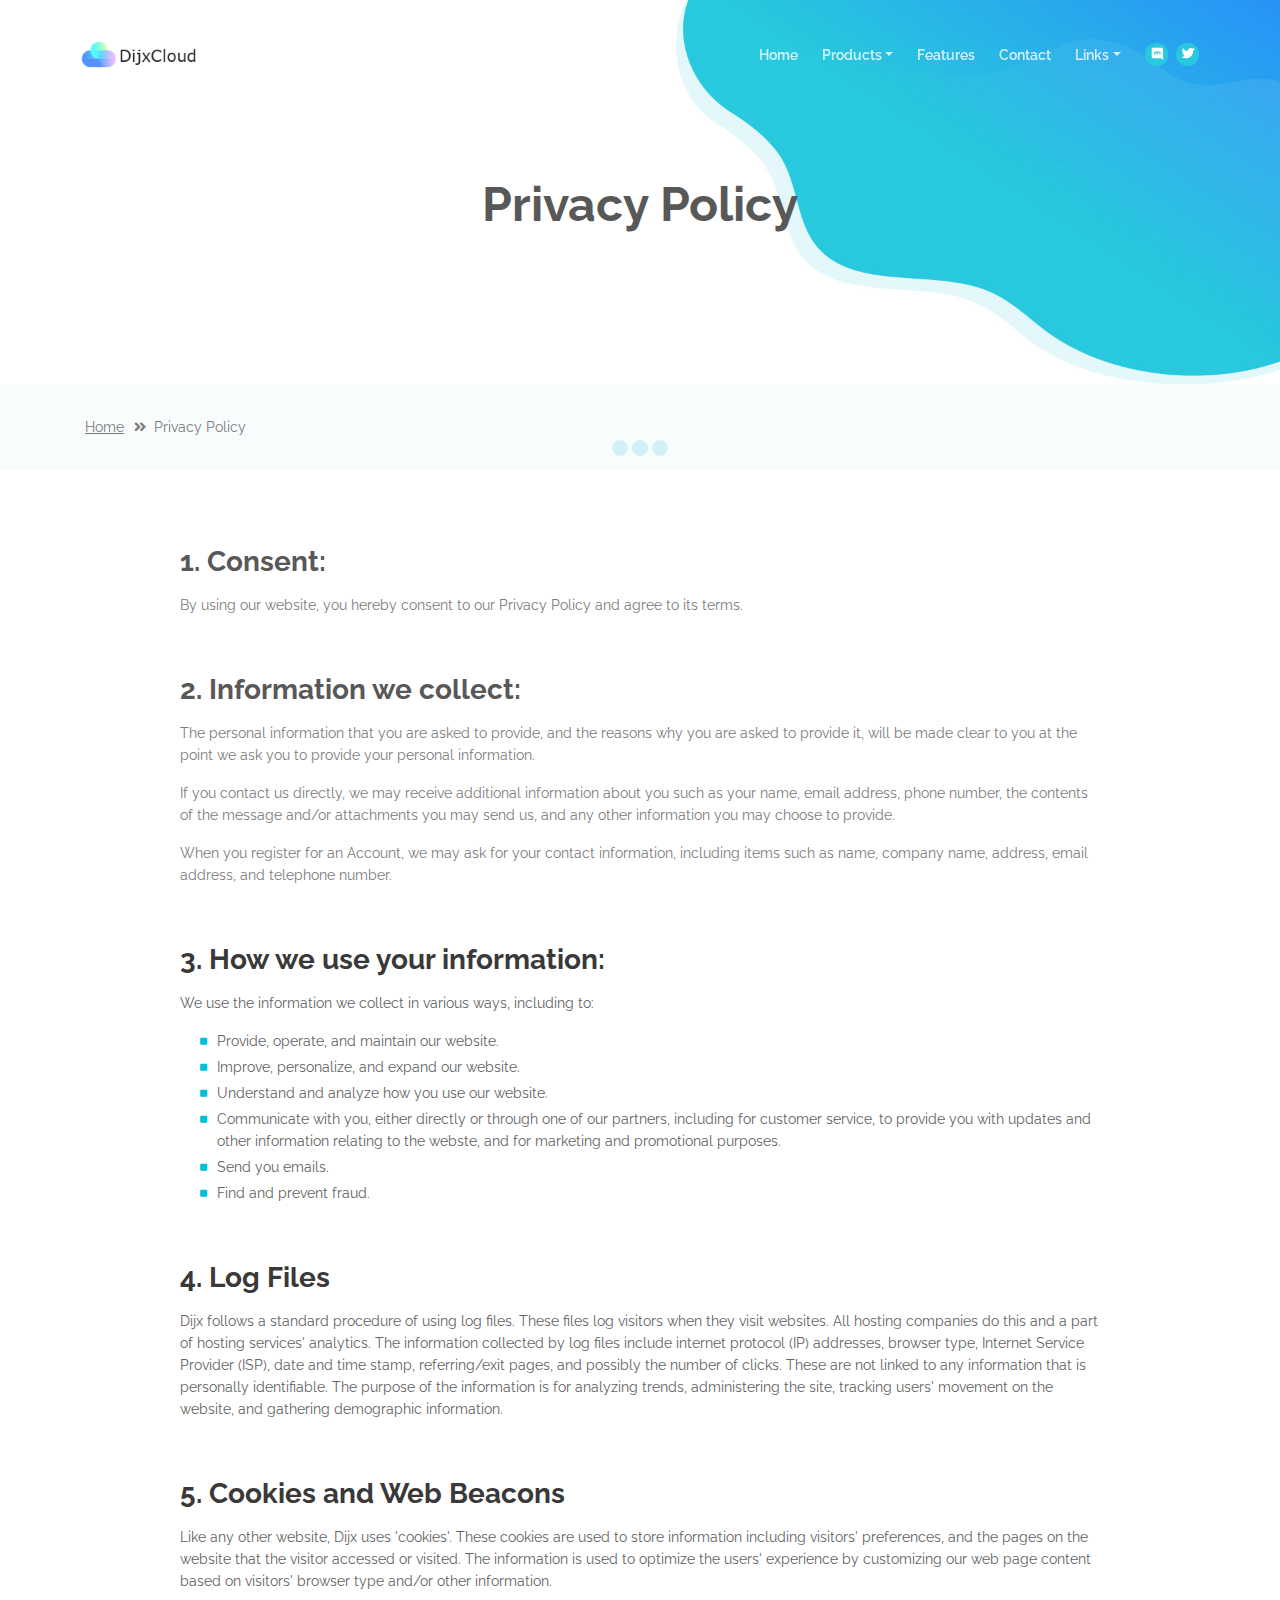
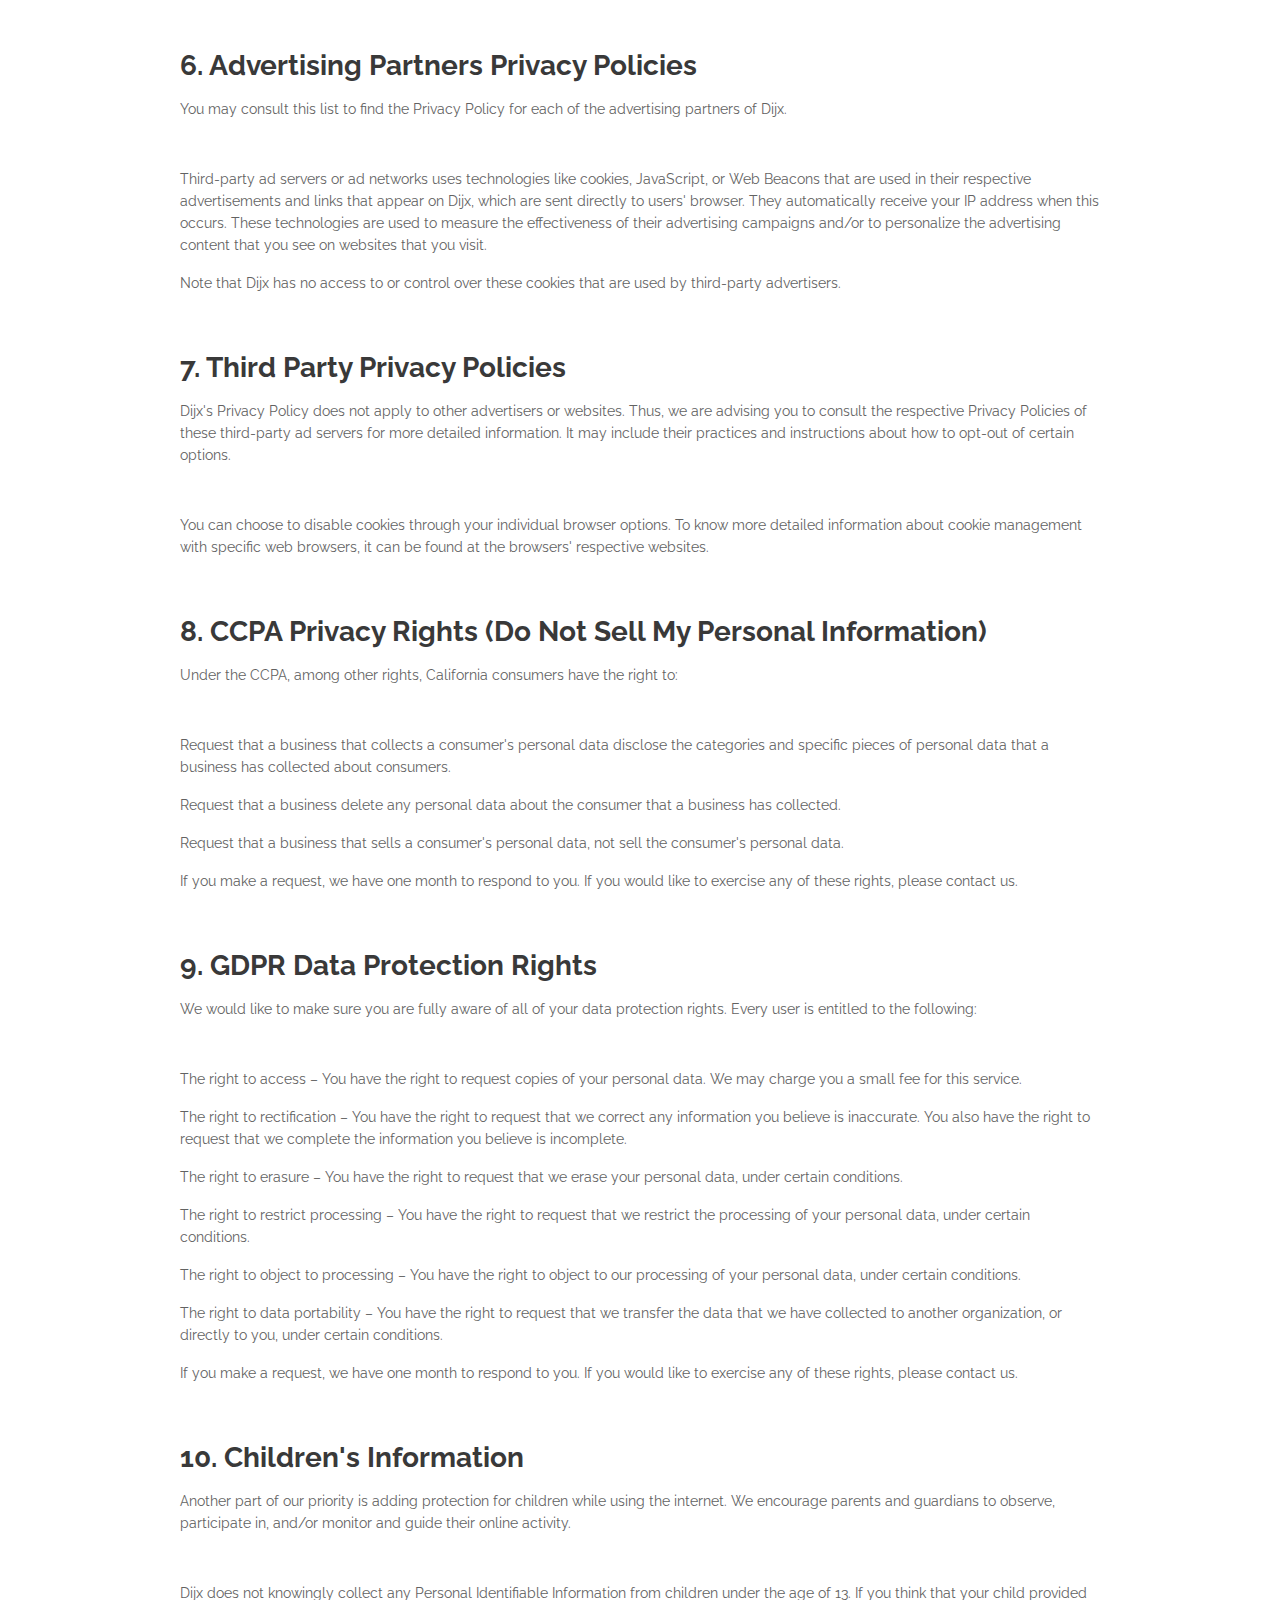
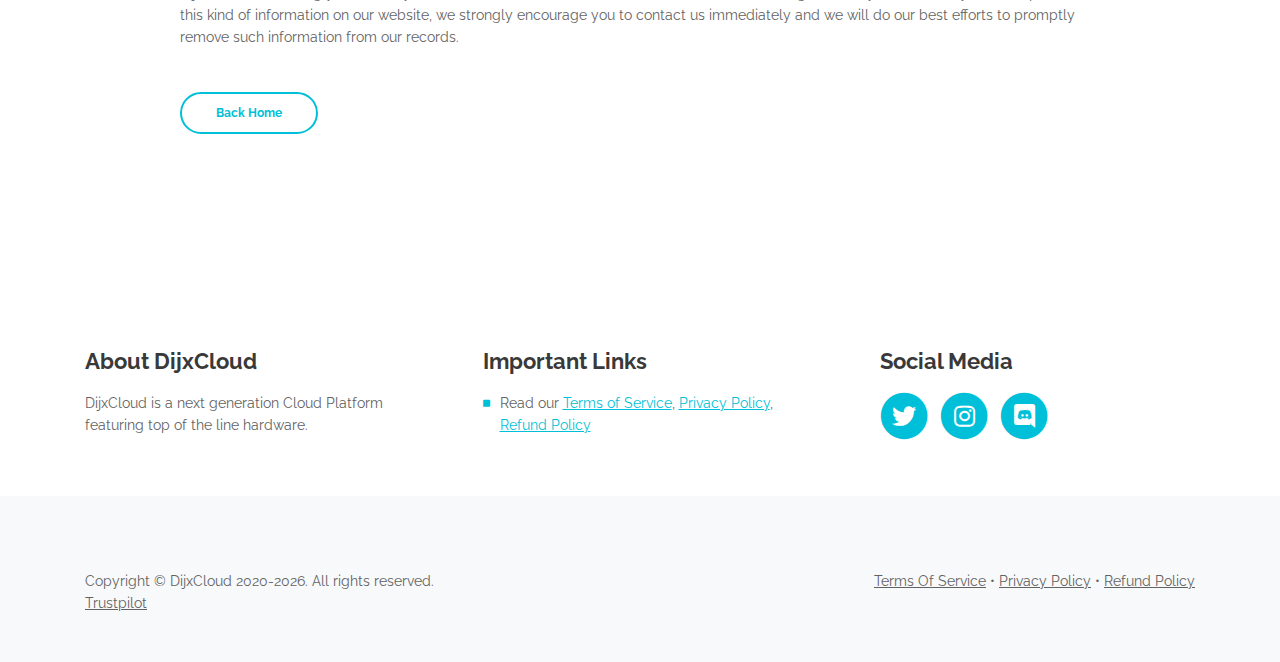
<file: privacy.html>
<!DOCTYPE html>
<html lang="en">
<head>
    <meta charset="utf-8">
    <meta name="viewport" content="width=device-width, initial-scale=1, shrink-to-fit=no">
    <meta name="description" content="DijxCloud is a next generation Cloud Platform featuring top of the line hardware.">
    <meta name="author" content="Liam L <TheFallenSpirit>">
    <meta property="og:type" content="website"/>
    <meta property="og:site_name" content="DijxCloud"/>
    <meta property="og:title" content="Privacy Policy &bull; DijxCloud"/>
    <meta property="og:description" content="DijxCloud is a next generation Cloud Platform featuring top of the line hardware."/>
    <meta property="og:image" content="https://media.discordapp.net/attachments/799577938839994398/821149228948652072/Logopit_1615847444206.png?width=201&height=201"/>
    <meta content="#08c1e0" data-react-helmet="true" name="theme-color">
    <title>Privacy Policy &bull; DijxCloud</title>
    <link href="https://fonts.googleapis.com/css?family=Raleway:400,400i,600,700,700i&amp;subset=latin-ext" rel="stylesheet">
    <link href="css/bootstrap.css" rel="stylesheet">
    <link href="css/fontawesome-all.css" rel="stylesheet">
    <link href="css/swiper.css" rel="stylesheet">
	<link href="css/magnific-popup.css" rel="stylesheet">
    <link href="css/styles.css" rel="stylesheet">
    <script type="text/javascript" src="https://widget.trustpilot.com/bootstrap/v5/tp.widget.bootstrap.min.js" async></script>
    <link rel="icon" href="images/favicon.png">
</head>
<body data-spy="scroll" data-target=".fixed-top">
    <div class="spinner-wrapper">
        <div class="spinner">
            <div class="bounce1"></div>
            <div class="bounce2"></div>
            <div class="bounce3"></div>
        </div>
    </div>

    <nav class="navbar navbar-expand-lg navbar-dark navbar-custom fixed-top">
        <a class="navbar-brand logo-image" href="/"><img src="images/logo.png" alt="alternative"></a>

        <button class="navbar-toggler" type="button" data-toggle="collapse" data-target="#navbarsExampleDefault" aria-controls="navbarsExampleDefault" aria-expanded="false" aria-label="Toggle navigation">
            <span class="navbar-toggler-awesome fas fa-bars"></span>
            <span class="navbar-toggler-awesome fas fa-times"></span>
        </button>

        <div class="collapse navbar-collapse" id="navbarsExampleDefault">
            <ul class="navbar-nav ml-auto">
                <li class="nav-item">
                    <a class="nav-link page-scroll" href="/">Home <span class="sr-only">(current)</span></a>
                </li>

                <li class="nav-item dropdown">
                    <a class="nav-link dropdown-toggle page-scroll" href="#about" id="navbarDropdown" role="button" aria-haspopup="true" aria-expanded="false">Products</a>
                    <div class="dropdown-menu" aria-labelledby="navbarDropdown">
                        <a class="dropdown-item" href="https://dijxcloud.com/portal/store/minecraft"><span class="item-text">Minecraft</span></a>
                        <div class="dropdown-items-divide-hr"></div>
                        <a class="dropdown-item" href="https://dijxcloud.com/portal/store/development"><span class="item-text">Development</span></a>
                        <div class="dropdown-items-divide-hr"></div>
                        <a class="dropdown-item" href="https://dijxcloud.com/portal/store/web"><span class="item-text">Web Hosting</span></a>
                    </div>
                </li>

                <li class="nav-item">
                    <a class="nav-link page-scroll" href="/features">Features</a>
                </li>

                <li class="nav-item">
                    <a class="nav-link page-scroll" href="/contact">Contact</a>
                </li>

                <li class="nav-item dropdown">
                    <a class="nav-link dropdown-toggle page-scroll" href="#about" id="navbarDropdown" role="button" aria-haspopup="true" aria-expanded="false">Links</a>
                    <div class="dropdown-menu" aria-labelledby="navbarDropdown">
                        <a class="dropdown-item" href="https://panel.dijxcloud.com"><span class="item-text">Game & Bot Panel</span></a>
                        <div class="dropdown-items-divide-hr"></div>
                        <a class="dropdown-item" href="https://web.dijxcloud.com:8443"><span class="item-text">Web Hosting Panel</span></a>
                        <div class="dropdown-items-divide-hr"></div>
                        <a class="dropdown-item" href="https://status.dijxcloud.com"><span class="item-text">System Status</span></a>
                    </div>
                </li>
            </ul>
            <span class="nav-item social-icons">
                <span class="fa-stack">
                    <a href="/discord">
                        <i class="fas fa-circle fa-stack-2x discord"></i>
                        <i class="fab fa-discord fa-stack-1x"></i>
                    </a>
                </span>
                <span class="fa-stack">
                    <a href="/twitter">
                        <i class="fas fa-circle fa-stack-2x twitter"></i>
                        <i class="fab fa-twitter fa-stack-1x"></i>
                    </a>
                </span>
            </span>
        </div>
    </nav>

    <header id="header" class="ex-header">
        <div class="container">
            <div class="row">
                <div class="col-md-12">
                    <h1>Privacy Policy</h1>
                </div>
            </div>
        </div>
    </header>

    <div class="ex-basic-1">
        <div class="container">
            <div class="row">
                <div class="col-lg-12">
                    <div class="breadcrumbs">
                        <a href="/">Home</a><i class="fa fa-angle-double-right"></i><span>Privacy Policy</span>
                    </div>
                </div>
            </div>
        </div>
    </div>

    <div class="ex-basic-2">
        <div class="container">
            <div class="row">
                <div class="col-lg-10 offset-lg-1">
                    <div class="text-container">
                        <h3>1. Consent:</h3>
                        <p>By using our website, you hereby consent to our Privacy Policy and agree to its terms.</p>
                    </div>
                    
                    <div class="text-container">
                        <h3>2. Information we collect:</h3>
                        <p>The personal information that you are asked to provide, and the reasons why you are asked to provide it, will be made clear to you at the point we ask you to provide your personal information.</p>
                        <p>If you contact us directly, we may receive additional information about you such as your name, email address, phone number, the contents of the message and/or attachments you may send us, and any other information you may choose to provide.</p>
                        <p>When you register for an Account, we may ask for your contact information, including items such as name, company name, address, email address, and telephone number.</p>
                    </div> <!-- end of text-container -->

                    <div class="text-container">
                        <h3>3. How we use your information:</h3>
                        <p>We use the information we collect in various ways, including to:</p>
                        <ul class="list-unstyled li-space-lg indent">
                            <li class="media">
                                <i class="fas fa-square"></i>
                                <div class="media-body">Provide, operate, and maintain our website.</div>
                            </li>
                            <li class="media">
                                <i class="fas fa-square"></i>
                                <div class="media-body">Improve, personalize, and expand our website.</div>
                            </li>
                            <li class="media">
                                <i class="fas fa-square"></i>
                                <div class="media-body">Understand and analyze how you use our website.</div>
                            </li>
                            <li class="media">
                                <i class="fas fa-square"></i>
                                <div class="media-body">Communicate with you, either directly or through one of our partners, including for customer service, to provide you with updates and other information relating to the webste, and for marketing and promotional purposes.</div>
                            </li>
                            <li class="media">
                                <i class="fas fa-square"></i>
                                <div class="media-body">Send you emails.</div>
                            </li>
                            <li class="media">
                                <i class="fas fa-square"></i>
                                <div class="media-body">Find and prevent fraud.</div>
                            </li>
                        </ul>
                    </div>

                    <div class="text-container">
                        <h3>4. Log Files</h3>
					    <p class="mb-5">Dijx follows a standard procedure of using log files. These files log visitors when they visit websites. All hosting companies do this and a part of hosting services' analytics. The information collected by log files include internet protocol (IP) addresses, browser type, Internet Service Provider (ISP), date and time stamp, referring/exit pages, and possibly the number of clicks. These are not linked to any information that is personally identifiable. The purpose of the information is for analyzing trends, administering the site, tracking users' movement on the website, and gathering demographic information.</p>
                    </div>
                    <div class="text-container">
                        <h3>5. Cookies and Web Beacons</h3>
                        <p class="mb-5">Like any other website, Dijx uses 'cookies'. These cookies are used to store information including visitors' preferences, and the pages on the website that the visitor accessed or visited. The information is used to optimize the users' experience by customizing our web page content based on visitors' browser type and/or other information.</p>
                    </div>
                    <div class="text-container">
                        <h3>6. Advertising Partners Privacy Policies</h3>
                        <p class="mb-5">You may consult this list to find the Privacy Policy for each of the advertising partners of Dijx.</p>
                        <p>Third-party ad servers or ad networks uses technologies like cookies, JavaScript, or Web Beacons that are used in their respective advertisements and links that appear on Dijx, which are sent directly to users' browser. They automatically receive your IP address when this occurs. These technologies are used to measure the effectiveness of their advertising campaigns and/or to personalize the advertising content that you see on websites that you visit.</p>
                        <p>Note that Dijx has no access to or control over these cookies that are used by third-party advertisers.</p>
                    </div>
                    <div class="text-container">
                        <h3>7. Third Party Privacy Policies</h3>
                        <p class="mb-5">Dijx's Privacy Policy does not apply to other advertisers or websites. Thus, we are advising you to consult the respective Privacy Policies of these third-party ad servers for more detailed information. It may include their practices and instructions about how to opt-out of certain options.</p>
                        <p>You can choose to disable cookies through your individual browser options. To know more detailed information about cookie management with specific web browsers, it can be found at the browsers' respective websites.</p>
                    </div>
                    <div class="text-container">
                        <h3>8. CCPA Privacy Rights (Do Not Sell My Personal Information)</h3>
                        <p class="mb-5">Under the CCPA, among other rights, California consumers have the right to:</p>
                        <p>Request that a business that collects a consumer's personal data disclose the categories and specific pieces of personal data that a business has collected about consumers.</p>
                        <p>Request that a business delete any personal data about the consumer that a business has collected.</p>
                        <p>Request that a business that sells a consumer's personal data, not sell the consumer's personal data.</p>
                        <p>If you make a request, we have one month to respond to you. If you would like to exercise any of these rights, please contact us.</p>
                    </div>
                    <div class="text-container">
                        <h3>9. GDPR Data Protection Rights</h3>
                        <p class="mb-5">We would like to make sure you are fully aware of all of your data protection rights. Every user is entitled to the following:</p>
                        <p>The right to access – You have the right to request copies of your personal data. We may charge you a small fee for this service.</p>
                        <p>The right to rectification – You have the right to request that we correct any information you believe is inaccurate. You also have the right to request that we complete the information you believe is incomplete.</p>
                        <p>The right to erasure – You have the right to request that we erase your personal data, under certain conditions.</p>
                        <p>The right to restrict processing – You have the right to request that we restrict the processing of your personal data, under certain conditions.</p>
                        <p>The right to object to processing – You have the right to object to our processing of your personal data, under certain conditions.</p>
                        <p>The right to data portability – You have the right to request that we transfer the data that we have collected to another organization, or directly to you, under certain conditions.</p>
                        <p>If you make a request, we have one month to respond to you. If you would like to exercise any of these rights, please contact us.</p>
                    </div>
                    <div class="text-container">
                        <h3>10. Children's Information</h3>
                        <p class="mb-5">Another part of our priority is adding protection for children while using the internet. We encourage parents and guardians to observe, participate in, and/or monitor and guide their online activity.</p>
                        <p>Dijx does not knowingly collect any Personal Identifiable Information from children under the age of 13. If you think that your child provided this kind of information on our website, we strongly encourage you to contact us immediately and we will do our best efforts to promptly remove such information from our records.</p>
                        <a class="btn-outline-reg back" href="/">Back Home</a>
                    </div>
                </div> <!-- end of col-->
            </div> <!-- end of row -->
        </div> <!-- end of container -->
    </div> <!-- end of ex-basic-2 -->
    <!-- end of privacy content -->

    <div class="footer">
        <div class="container">
            <div class="row">
                <div class="col-md-4">
                    <div class="footer-col">
                        <h4>About DijxCloud</h4>
                        <p>DijxCloud is a next generation Cloud Platform featuring top of the line hardware.</p>
                    </div>
                </div>
                <div class="col-md-4">
                    <div class="footer-col middle">
                        <h4>Important Links</h4>
                        <ul class="list-unstyled li-space-lg">
                            <li class="media">
                                <i class="fas fa-square"></i>
                                <div class="media-body">Read our <a class="turquoise" href="/terms">Terms of Service</a>, <a class="turquoise" href="/privacy">Privacy Policy</a>, <a class="turquoise" href="/refund">Refund Policy</a></div>
                            </li>
                        </ul>
                    </div>
                </div>
                <div class="col-md-4">
                    <div class="footer-col last">
                        <h4>Social Media</h4>
                        <span class="fa-stack">
                            <a href="/twitter">
                                <i class="fas fa-circle fa-stack-2x"></i>
                                <i class="fab fa-twitter fa-stack-1x"></i>
                            </a>
                        </span>
                        <span class="fa-stack">
                            <a href="/instagram">
                                <i class="fas fa-circle fa-stack-2x"></i>
                                <i class="fab fa-instagram fa-stack-1x"></i>
                            </a>
                        </span>
                        <span class="fa-stack">
                            <a href="/discord">
                                <i class="fas fa-circle fa-stack-2x"></i>
                                <i class="fab fa-discord fa-stack-1x"></i>
                            </a>
                        </span>
                    </div>
                </div>
            </div>
        </div>
    </div>

<footer class="footer pt-10 pb-5 mt-auto bg-light footer-light">
    <div class="container">
        <div class="row align-items-center">
            <div class="col-md-6 large">Copyright &#xA9; DijxCloud 2020-<script>document.write(new Date().getFullYear())</script>. All rights reserved.</div>
            <div class="col-md-6 text-md-right large">
                <a href="/terms">Terms Of Service</a> &bull; <a href="/privacy">Privacy Policy</a> &bull; <a href="/refund">Refund Policy</a>
            </div>
        </div>
        <div class="trustpilot-widget" data-locale="en-US" data-template-id="5419b6a8b0d04a076446a9ad" data-businessunit-id="607269b5d4b8fb0001739761" data-style-height="24px" data-style-width="100%" data-theme="light">
            <a href="https://www.trustpilot.com/review/dijxcloud.com" target="_blank" rel="noopener">Trustpilot</a>
        </div>
    </div>
</footer>

<script src="js/jquery.min.js"></script>
<script src="js/popper.min.js"></script>
<script src="js/bootstrap.min.js"></script>
<script src="js/jquery.easing.min.js"></script>
<script src="js/swiper.min.js"></script>
<script src="js/jquery.magnific-popup.js"></script>
<script src="js/validator.min.js"></script>
<script src="js/scripts.js"></script>
</body>
</html>
</file>
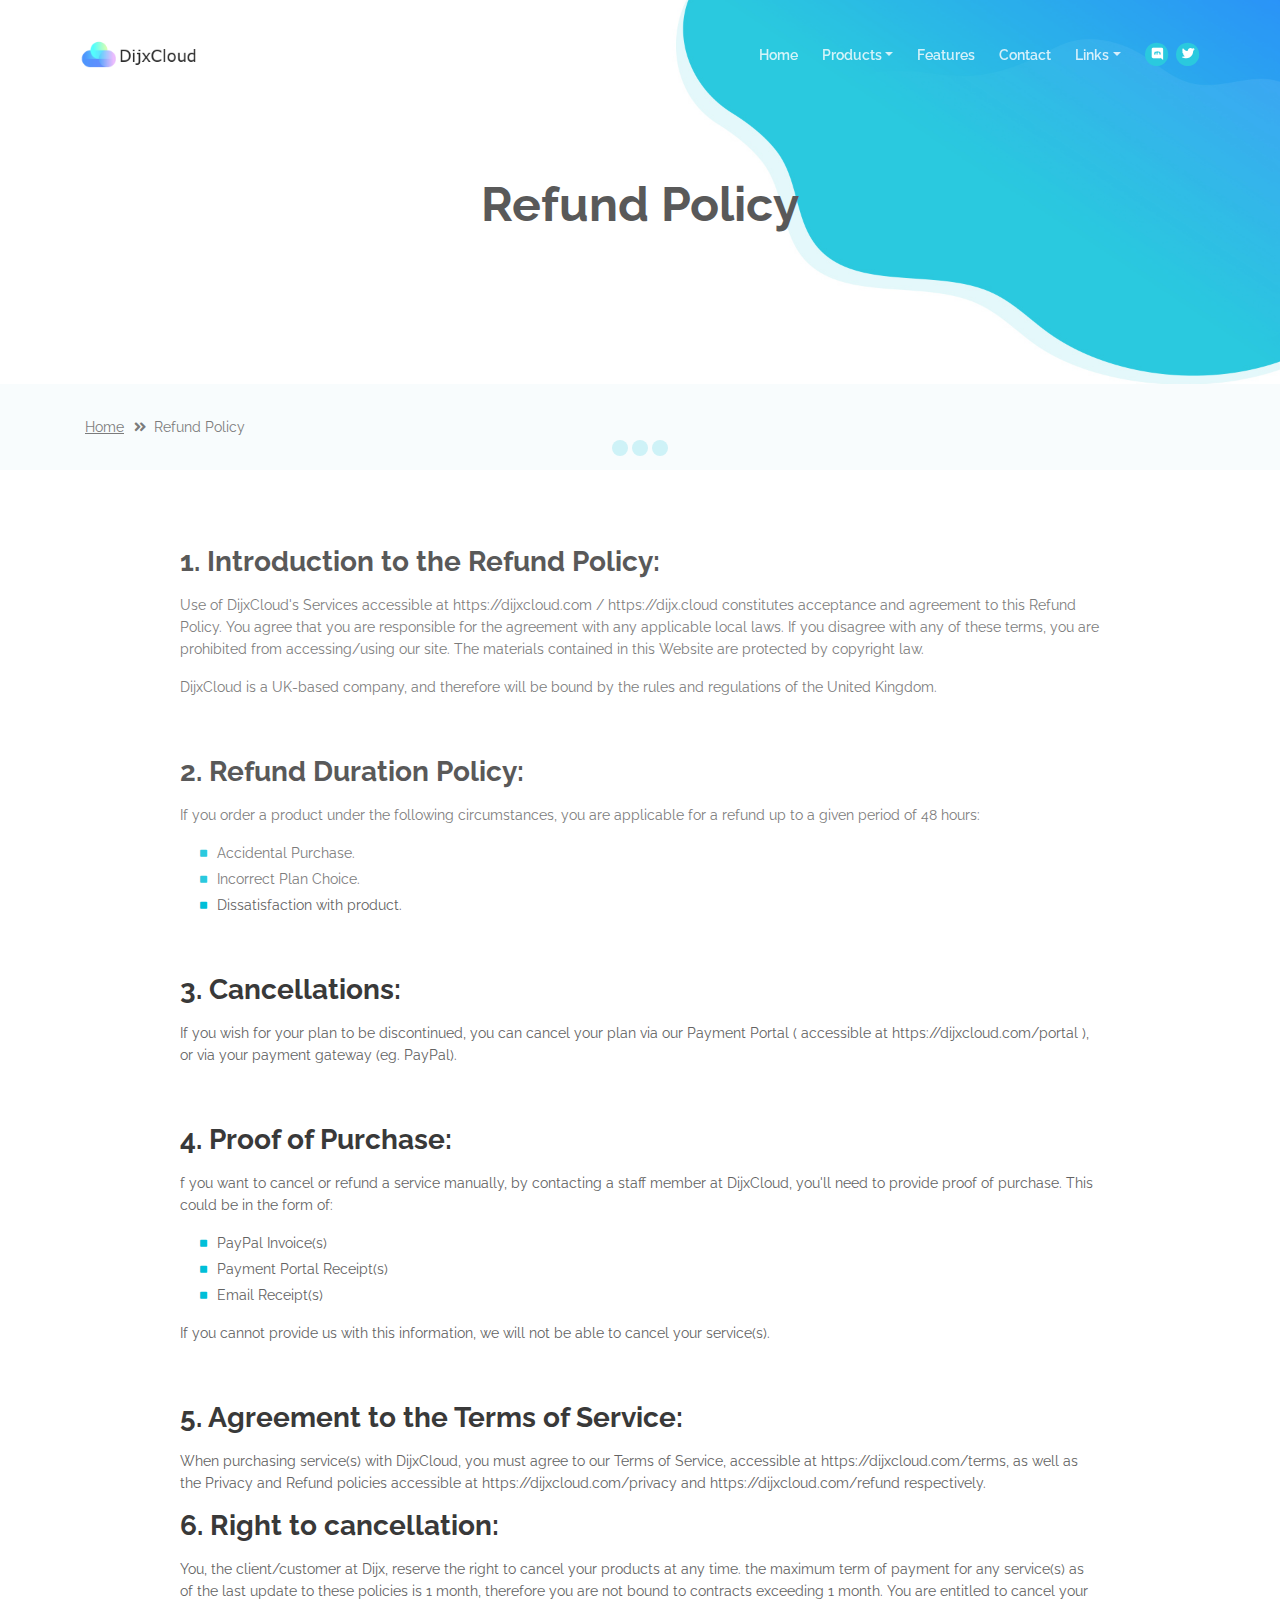
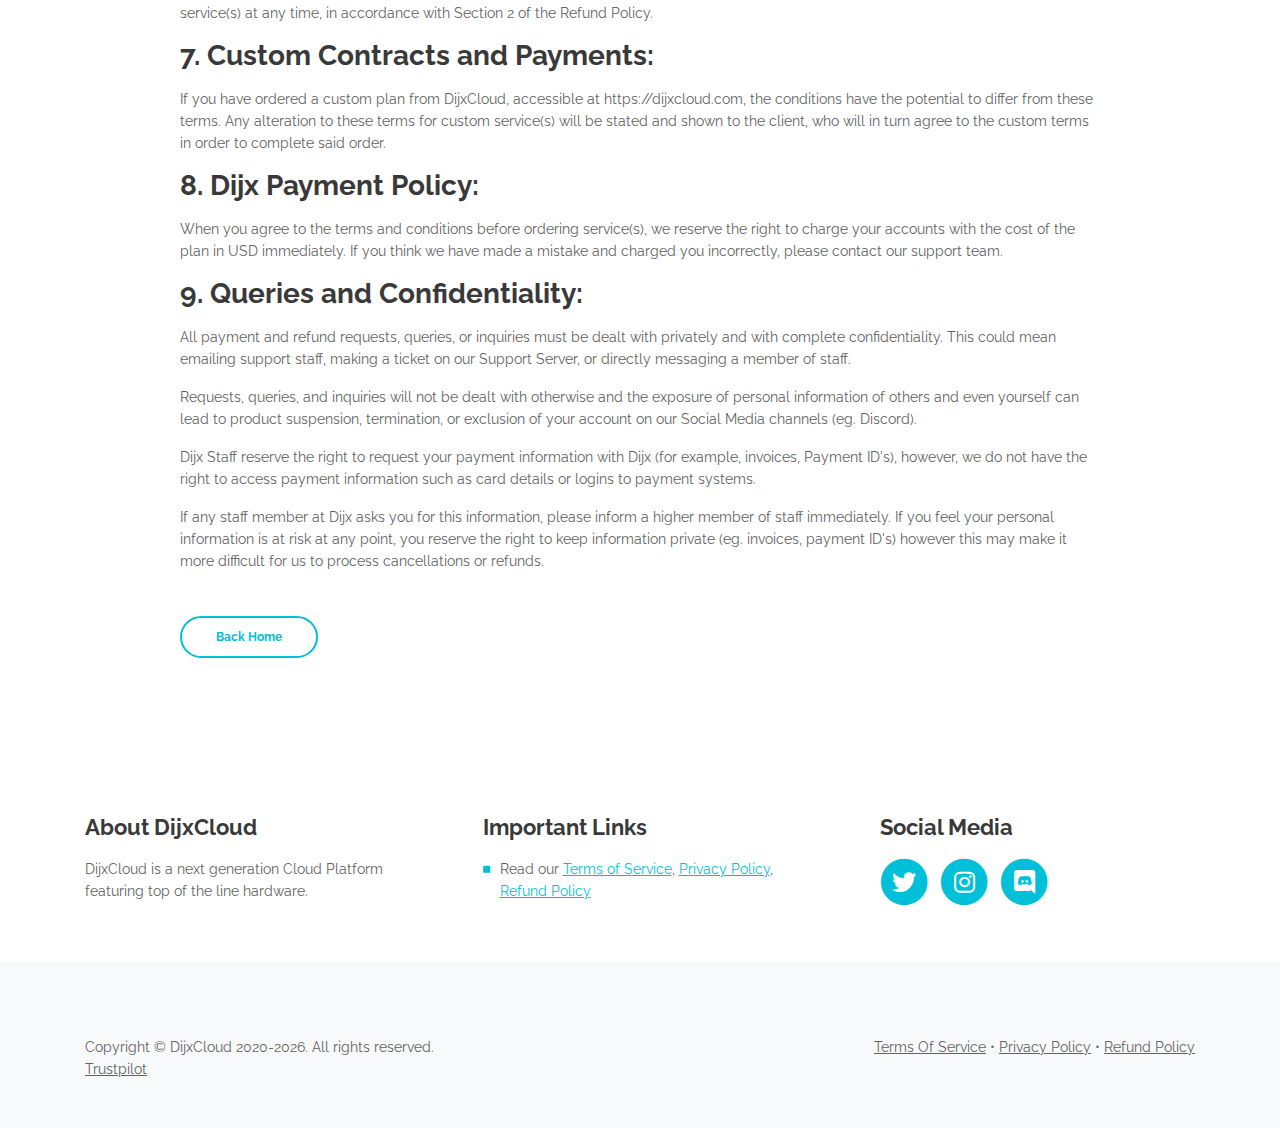
<file: refund.html>
<!DOCTYPE html>
<html lang="en">
<head>
  <meta charset="utf-8">
  <meta name="viewport" content="width=device-width, initial-scale=1, shrink-to-fit=no">
  <meta name="description" content="DijxCloud is a next generation Cloud Platform featuring top of the line hardware.">
  <meta name="author" content="Liam L <TheFallenSpirit>">
  <meta property="og:type" content="website"/>
  <meta property="og:site_name" content="DijxCloud"/>
  <meta property="og:title" content="Refund Policy &bull; DijxCloud"/>
  <meta property="og:description" content="DijxCloud is a next generation Cloud Platform featuring top of the line hardware."/>
  <meta property="og:image" content="https://media.discordapp.net/attachments/799577938839994398/821149228948652072/Logopit_1615847444206.png?width=201&height=201"/>
  <meta content="#08c1e0" data-react-helmet="true" name="theme-color">
  <title>Refund Policy &bull; DijxCloud</title>
  <link href="https://fonts.googleapis.com/css?family=Raleway:400,400i,600,700,700i&amp;subset=latin-ext" rel="stylesheet">
  <link href="css/bootstrap.css" rel="stylesheet">
  <link href="css/fontawesome-all.css" rel="stylesheet">
  <link href="css/swiper.css" rel="stylesheet">
  <link href="css/magnific-popup.css" rel="stylesheet">
  <link href="css/styles.css" rel="stylesheet">
  <script type="text/javascript" src="https://widget.trustpilot.com/bootstrap/v5/tp.widget.bootstrap.min.js" async></script>
  <link rel="icon" href="images/favicon.png">
</head>
<body data-spy="scroll" data-target=".fixed-top">

<!-- Preloader -->
<div class="spinner-wrapper">
  <div class="spinner">
    <div class="bounce1"></div>
    <div class="bounce2"></div>
    <div class="bounce3"></div>
  </div>
</div>
<!-- end of preloader -->


<nav class="navbar navbar-expand-lg navbar-dark navbar-custom fixed-top">
  <a class="navbar-brand logo-image" href="/"><img src="images/logo.png" alt="alternative"></a>

  <button class="navbar-toggler" type="button" data-toggle="collapse" data-target="#navbarsExampleDefault" aria-controls="navbarsExampleDefault" aria-expanded="false" aria-label="Toggle navigation">
    <span class="navbar-toggler-awesome fas fa-bars"></span>
    <span class="navbar-toggler-awesome fas fa-times"></span>
  </button>

  <div class="collapse navbar-collapse" id="navbarsExampleDefault">
    <ul class="navbar-nav ml-auto">
      <li class="nav-item">
        <a class="nav-link page-scroll" href="/">Home <span class="sr-only">(current)</span></a>
      </li>

      <li class="nav-item dropdown">
        <a class="nav-link dropdown-toggle page-scroll" href="#about" id="navbarDropdown" role="button" aria-haspopup="true" aria-expanded="false">Products</a>
        <div class="dropdown-menu" aria-labelledby="navbarDropdown">
          <a class="dropdown-item" href="https://dijxcloud.com/portal/store/minecraft"><span class="item-text">Minecraft</span></a>
          <div class="dropdown-items-divide-hr"></div>
          <a class="dropdown-item" href="https://dijxcloud.com/portal/store/development"><span class="item-text">Development</span></a>
          <div class="dropdown-items-divide-hr"></div>
          <a class="dropdown-item" href="https://dijxcloud.com/portal/store/web"><span class="item-text">Web Hosting</span></a>
        </div>
      </li>

      <li class="nav-item">
        <a class="nav-link page-scroll" href="/features">Features</a>
      </li>

      <li class="nav-item">
        <a class="nav-link page-scroll" href="/contact">Contact</a>
      </li>

      <li class="nav-item dropdown">
        <a class="nav-link dropdown-toggle page-scroll" href="#about" id="navbarDropdown" role="button" aria-haspopup="true" aria-expanded="false">Links</a>
        <div class="dropdown-menu" aria-labelledby="navbarDropdown">
          <a class="dropdown-item" href="https://panel.dijxcloud.com"><span class="item-text">Game & Bot Panel</span></a>
          <div class="dropdown-items-divide-hr"></div>
          <a class="dropdown-item" href="https://web.dijxcloud.com:8443"><span class="item-text">Web Hosting Panel</span></a>
          <div class="dropdown-items-divide-hr"></div>
          <a class="dropdown-item" href="https://status.dijxcloud.com"><span class="item-text">System Status</span></a>
        </div>
      </li>
    </ul>
    <span class="nav-item social-icons">
                <span class="fa-stack">
                    <a href="/discord">
                        <i class="fas fa-circle fa-stack-2x discord"></i>
                        <i class="fab fa-discord fa-stack-1x"></i>
                    </a>
                </span>
                <span class="fa-stack">
                    <a href="/twitter">
                        <i class="fas fa-circle fa-stack-2x twitter"></i>
                        <i class="fab fa-twitter fa-stack-1x"></i>
                    </a>
                </span>
            </span>
  </div>
</nav>

<header id="header" class="ex-header">
  <div class="container">
    <div class="row">
      <div class="col-lg-12">
        <h1>Refund Policy</h1>
      </div>
    </div>
  </div>
</header>

<div class="ex-basic-1">
  <div class="container">
    <div class="row">
      <div class="col-lg-12">
        <div class="breadcrumbs">
          <a href="/">Home</a><i class="fa fa-angle-double-right"></i><span>Refund Policy</span>
        </div>
      </div>
    </div>
  </div>
</div>

<div class="ex-basic-2">
  <div class="container">
    <div class="row">
      <div class="col-lg-10 offset-lg-1">
        <div class="text-container">
          <h3>1. Introduction to the Refund Policy:</h3>
          <p>Use of DijxCloud's Services accessible at https://dijxcloud.com / https://dijx.cloud constitutes acceptance and agreement to this Refund Policy. You agree that you are responsible for the agreement with any applicable local laws. If you disagree with any of these terms, you are prohibited from accessing/using our site. The materials contained in this Website are protected by copyright law.</p>
          <p>DijxCloud is a UK-based company, and therefore will be bound by the rules and regulations of the United Kingdom.</p>
        </div>

        <div class="text-container">
          <h3>2. Refund Duration Policy:</h3>
          <p>If you order a product under the following circumstances, you are applicable for a refund up to a given period of 48 hours:</p>
          <ul class="list-unstyled li-space-lg indent">
            <li class="media">
              <i class="fas fa-square"></i>
              <div class="media-body">Accidental Purchase.</div>
            </li>
            <li class="media">
              <i class="fas fa-square"></i>
              <div class="media-body">Incorrect Plan Choice.</div>
            </li>
            <li class="media">
              <i class="fas fa-square"></i>
              <div class="media-body">Dissatisfaction with product.</div>
          </ul>
        </div>

        <div class="text-container">
          <h3>3. Cancellations:</h3>
          <p>If you wish for your plan to be discontinued, you can cancel your plan via our Payment Portal ( accessible at https://dijxcloud.com/portal ), or via your payment gateway (eg. PayPal).</p>
        </div>

        <div class="text-container">
          <h3>4. Proof of Purchase:</h3>
          <p>f you want to cancel or refund a service manually, by contacting a staff member at DijxCloud, you'll need to provide proof of purchase. This could be in the form of:</p>
          <ul class="list-unstyled li-space-lg indent">
            <li class="media">
              <i class="fas fa-square"></i>
              <div class="media-body">PayPal Invoice(s)</div>
            </li>
            <li class="media">
              <i class="fas fa-square"></i>
              <div class="media-body">Payment Portal Receipt(s)</div>
            </li>
            <li class="media">
              <i class="fas fa-square"></i>
              <div class="media-body">Email Receipt(s)</div>
          </ul>
          <p>If you cannot provide us with this information, we will not be able to cancel your service(s).</p>
        </div>

        <div class="text-container last">
          <h3>5. Agreement to the Terms of Service:</h3>
          <p>When purchasing service(s) with DijxCloud, you must agree to our Terms of Service, accessible at https://dijxcloud.com/terms, as well as the Privacy and Refund policies accessible at https://dijxcloud.com/privacy and https://dijxcloud.com/refund respectively.</p>
        </div>
        <div class="text-container last">
          <h3>6. Right to cancellation:</h3>
          <p>You, the client/customer at Dijx, reserve the right to cancel your products at any time. the maximum term of payment for any service(s) as of the last update to these policies is 1 month, therefore you are not bound to contracts exceeding 1 month. You are entitled to cancel your service(s) at any time, in accordance with Section 2 of the Refund Policy.</p>
        </div>
        <div class="text-container last">
          <h3>7. Custom Contracts and Payments:</h3>
          <p>If you have ordered a custom plan from DijxCloud, accessible at https://dijxcloud.com, the conditions have the potential to differ from these terms. Any alteration to these terms for custom service(s) will be stated and shown to the client, who will in turn agree to the custom terms in order to complete said order.</p>
        </div>
        <div class="text-container last">
          <h3>8. Dijx Payment Policy:</h3>
          <p>When you agree to the terms and conditions before ordering service(s), we reserve the right to charge your accounts with the cost of the plan in USD immediately. If you think we have made a mistake and charged you incorrectly, please contact our support team.</p>
        </div>
        <div class="text-container last">
          <h3>9. Queries and Confidentiality:</h3>
          <p>All payment and refund requests, queries, or inquiries must be dealt with privately and with complete confidentiality. This could mean emailing support staff, making a ticket on our Support Server, or directly messaging a member of staff.</p>
          <p>Requests, queries, and inquiries will not be dealt with otherwise and the exposure of personal information of others and even yourself can lead to product suspension, termination, or exclusion of your account on our Social Media channels (eg. Discord).</p>
          <p>Dijx Staff reserve the right to request your payment information with Dijx (for example, invoices, Payment ID's), however, we do not have the right to access payment information such as card details or logins to payment systems.</p>
          <p>If any staff member at Dijx asks you for this information, please inform a higher member of staff immediately. If you feel your personal information is at risk at any point, you reserve the right to keep information private (eg. invoices, payment ID's) however this may make it more difficult for us to process cancellations or refunds.</p>
          <a class="btn-outline-reg" href="/">Back Home</a>
        </div>
      </div>
    </div>
  </div>
</div>

<div class="footer">
  <div class="container">
    <div class="row">
      <div class="col-md-4">
        <div class="footer-col">
          <h4>About DijxCloud</h4>
          <p>DijxCloud is a next generation Cloud Platform featuring top of the line hardware.</p>
        </div>
      </div>
      <div class="col-md-4">
        <div class="footer-col middle">
          <h4>Important Links</h4>
          <ul class="list-unstyled li-space-lg">
            <li class="media">
              <i class="fas fa-square"></i>
              <div class="media-body">Read our <a class="turquoise" href="/terms">Terms of Service</a>, <a class="turquoise" href="/privacy">Privacy Policy</a>, <a class="turquoise" href="/refund">Refund Policy</a></div>
            </li>
          </ul>
        </div>
      </div>
      <div class="col-md-4">
        <div class="footer-col last">
          <h4>Social Media</h4>
          <span class="fa-stack">
                                <a href="/twitter">
                                    <i class="fas fa-circle fa-stack-2x"></i>
                                    <i class="fab fa-twitter fa-stack-1x"></i>
                                </a>
                            </span>
          <span class="fa-stack">
                                <a href="/instagram">
                                    <i class="fas fa-circle fa-stack-2x"></i>
                                    <i class="fab fa-instagram fa-stack-1x"></i>
                                </a>
                            </span>
          <span class="fa-stack">
                                <a href="/discord">
                                    <i class="fas fa-circle fa-stack-2x"></i>
                                    <i class="fab fa-discord fa-stack-1x"></i>
                                </a>
                            </span>
        </div>
      </div>
    </div>
  </div>
</div>

<footer class="footer pt-10 pb-5 mt-auto bg-light footer-light">
  <div class="container">
    <div class="row align-items-center">
      <div class="col-md-6 large">Copyright &#xA9; DijxCloud 2020-<script>document.write(new Date().getFullYear())</script>. All rights reserved.</div>
      <div class="col-md-6 text-md-right large">
        <a href="/terms">Terms Of Service</a> &bull; <a href="/privacy">Privacy Policy</a> &bull; <a href="/refund">Refund Policy</a>
      </div>
    </div>
    <div class="trustpilot-widget" data-locale="en-US" data-template-id="5419b6a8b0d04a076446a9ad" data-businessunit-id="607269b5d4b8fb0001739761" data-style-height="24px" data-style-width="100%" data-theme="light">
      <a href="https://www.trustpilot.com/review/dijxcloud.com" target="_blank" rel="noopener">Trustpilot</a>
    </div>
  </div>
</footer>

<script src="js/jquery.min.js"></script>
<script src="js/popper.min.js"></script>
<script src="js/bootstrap.min.js"></script>
<script src="js/jquery.easing.min.js"></script>
<script src="js/swiper.min.js"></script>
<script src="js/jquery.magnific-popup.js"></script>
<script src="js/validator.min.js"></script>
<script src="js/scripts.js"></script>
</body>
</html>
</file>
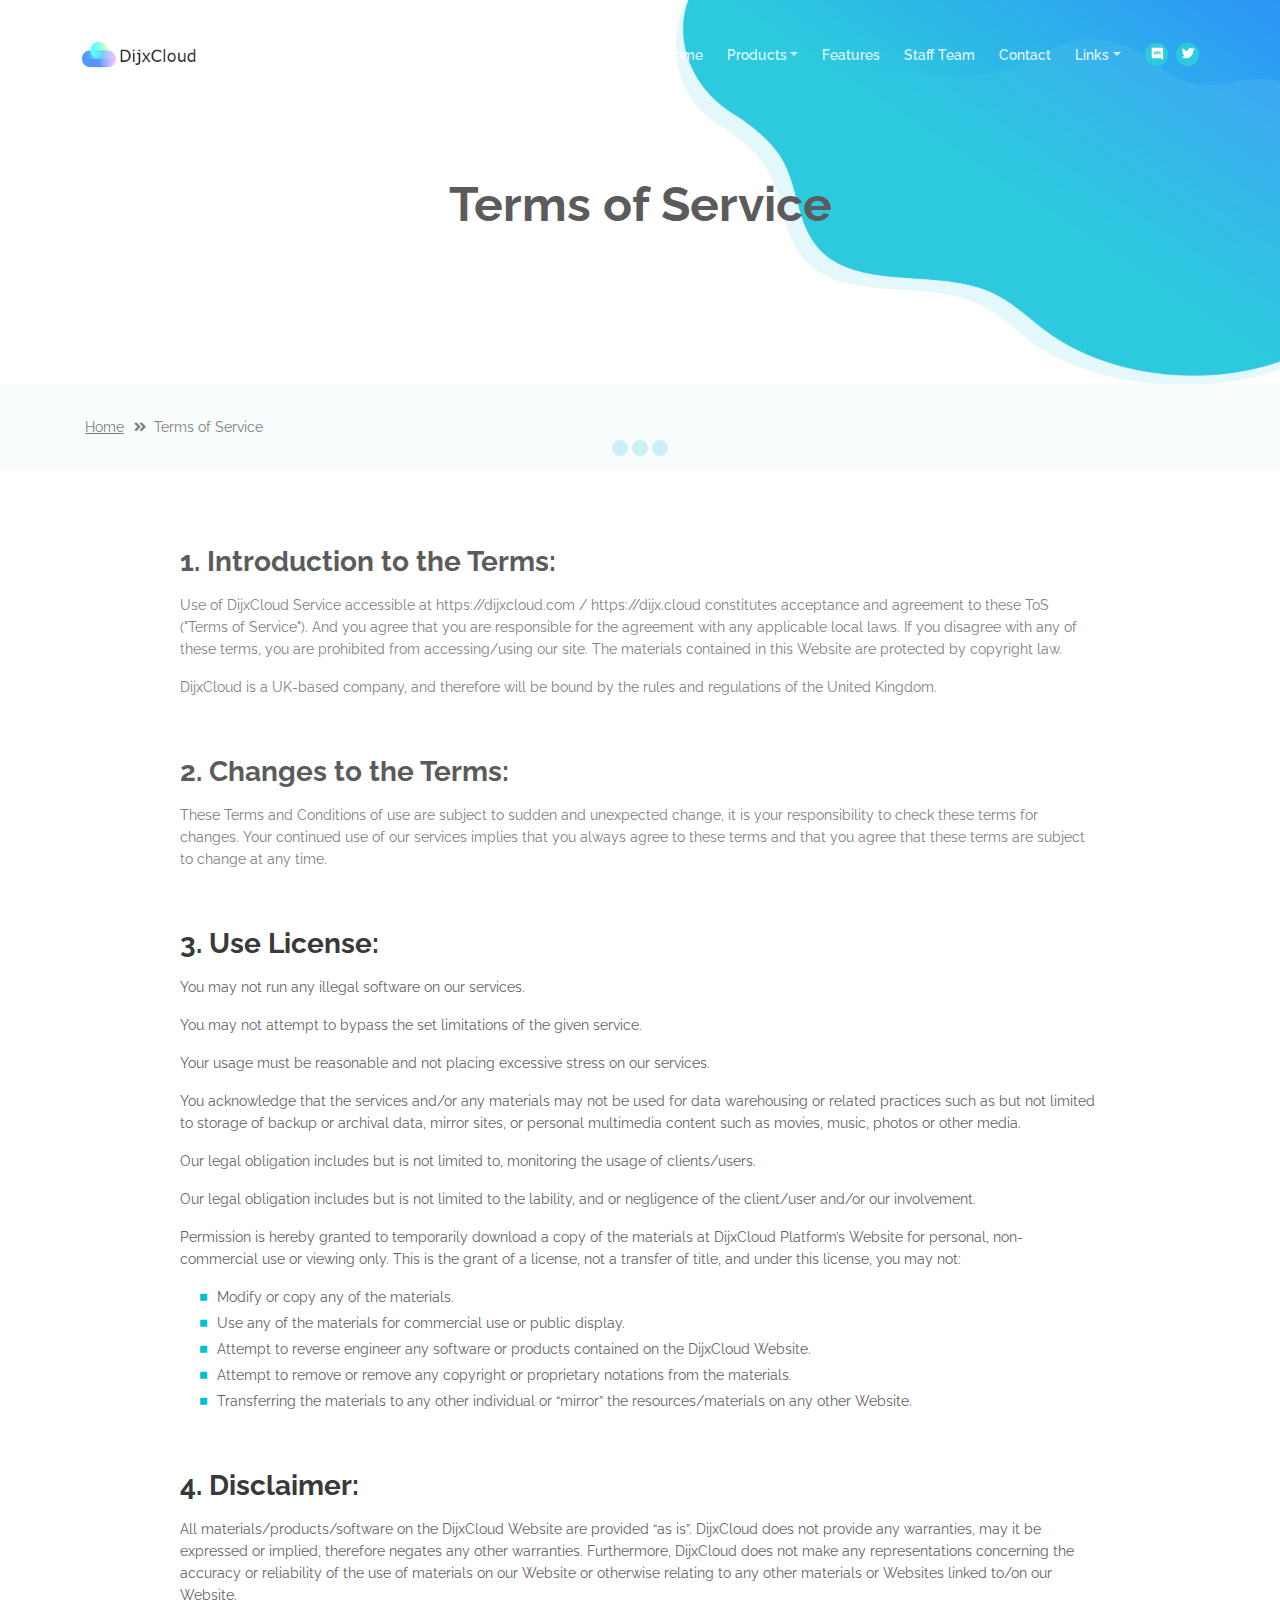
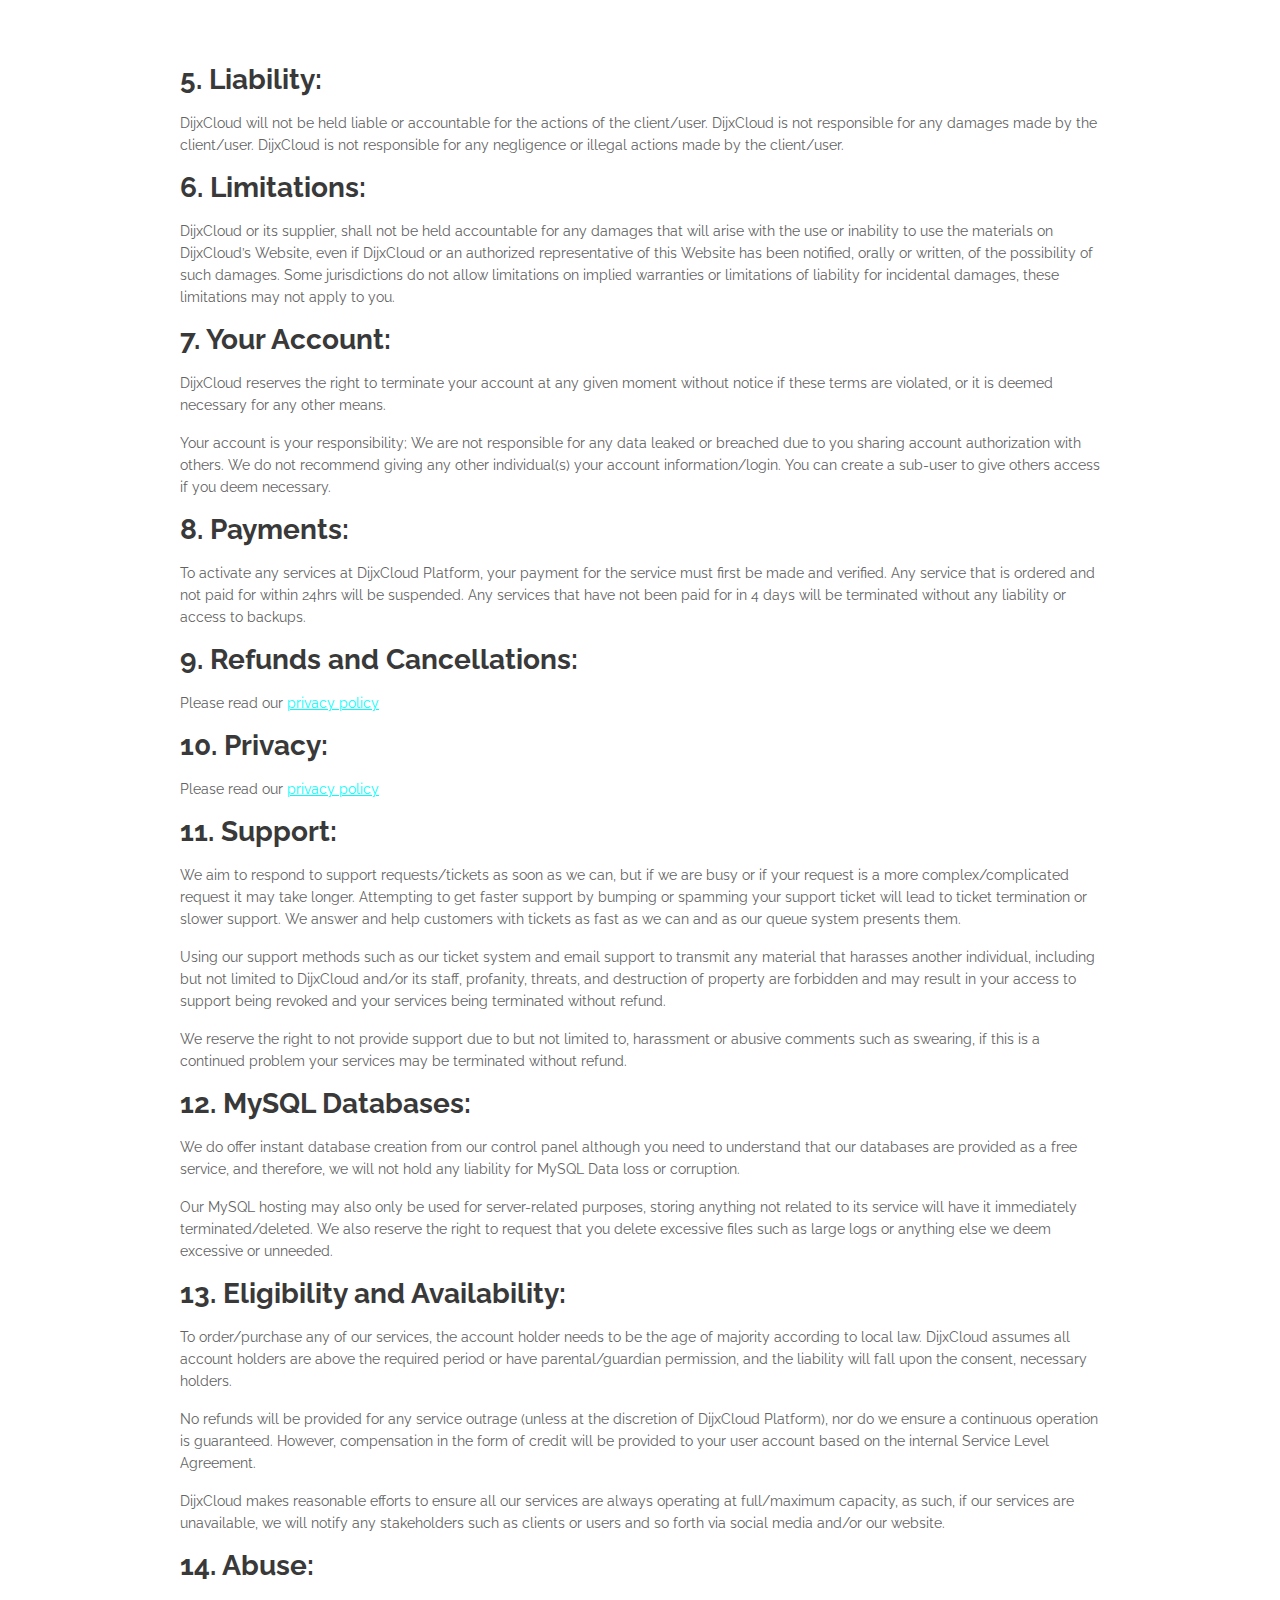
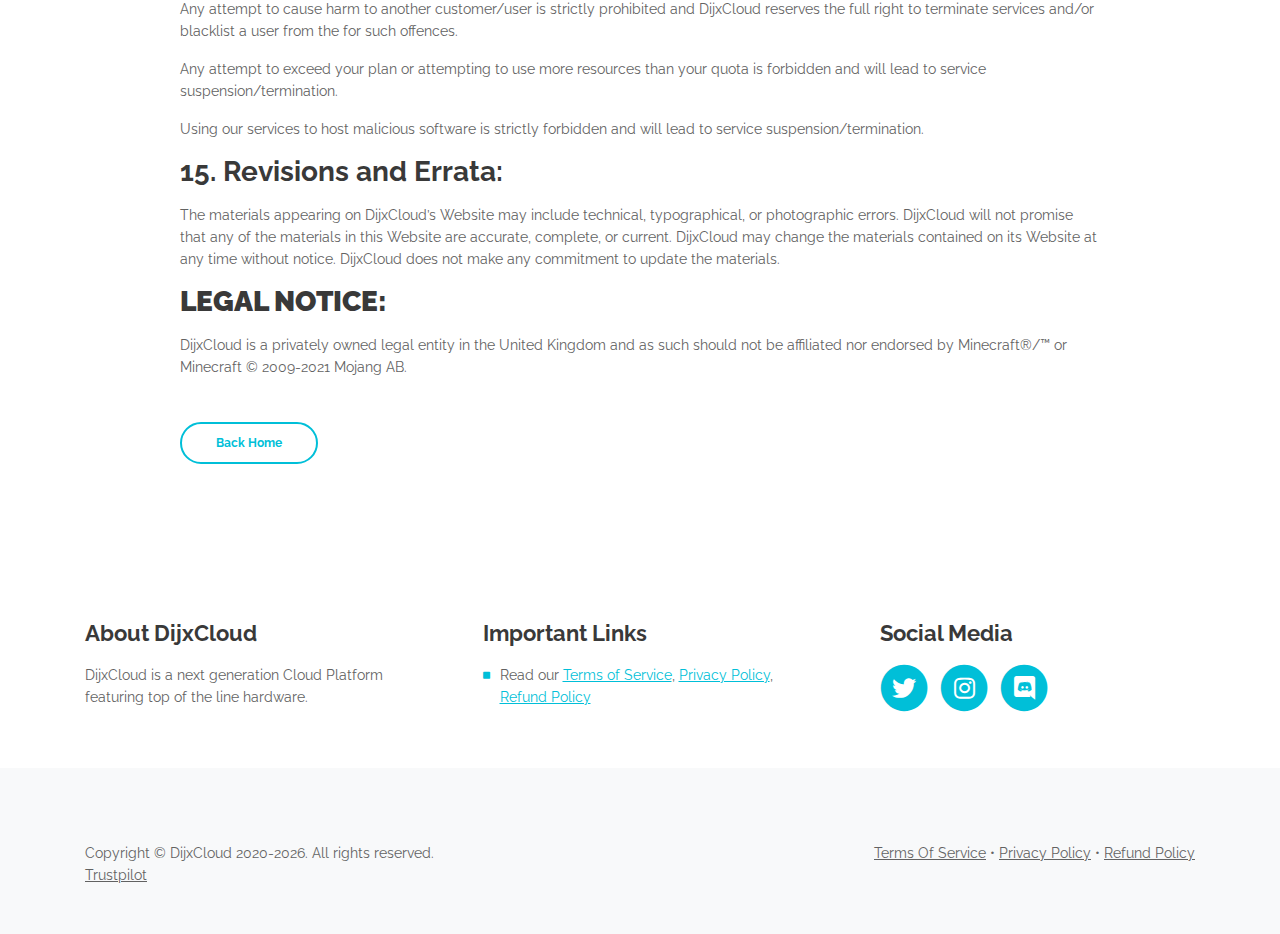
<file: terms.html>
<!DOCTYPE html>
<html lang="en">
<head>
    <meta charset="utf-8">
    <meta name="viewport" content="width=device-width, initial-scale=1, shrink-to-fit=no">
    <meta name="description" content="DijxCloud is a next generation Cloud Platform featuring top of the line hardware.">
    <meta name="author" content="Liam L <TheFallenSpirit>">
    <meta property="og:type" content="website"/>
    <meta property="og:site_name" content="DijxCloud"/>
    <meta property="og:title" content="Terms of Service &bull; DijxCloud"/>
    <meta property="og:description" content="DijxCloud is a next generation Cloud Platform featuring top of the line hardware."/>
    <meta property="og:image" content="https://media.discordapp.net/attachments/799577938839994398/821149228948652072/Logopit_1615847444206.png?width=201&height=201"/>
    <meta content="#08c1e0" data-react-helmet="true" name="theme-color">
    <title>Terms of Service &bull; DijxCloud</title>
    <link href="https://fonts.googleapis.com/css?family=Raleway:400,400i,600,700,700i&amp;subset=latin-ext" rel="stylesheet">
    <link href="css/bootstrap.css" rel="stylesheet">
    <link href="css/fontawesome-all.css" rel="stylesheet">
    <link href="css/swiper.css" rel="stylesheet">
	<link href="css/magnific-popup.css" rel="stylesheet">
	<link href="css/styles.css" rel="stylesheet">
    <script type="text/javascript" src="https://widget.trustpilot.com/bootstrap/v5/tp.widget.bootstrap.min.js" async></script>
    <link rel="icon" href="images/favicon.png">
</head>
<body data-spy="scroll" data-target=".fixed-top">

	<div class="spinner-wrapper">
        <div class="spinner">
            <div class="bounce1"></div>
            <div class="bounce2"></div>
            <div class="bounce3"></div>
        </div>
    </div>

    <nav class="navbar navbar-expand-lg navbar-dark navbar-custom fixed-top">
        <a class="navbar-brand logo-image" href="/"><img src="images/logo.png" alt="alternative"></a>
        
        <button class="navbar-toggler" type="button" data-toggle="collapse" data-target="#navbarsExampleDefault" aria-controls="navbarsExampleDefault" aria-expanded="false" aria-label="Toggle navigation">
            <span class="navbar-toggler-awesome fas fa-bars"></span>
            <span class="navbar-toggler-awesome fas fa-times"></span>
        </button>

        <div class="collapse navbar-collapse" id="navbarsExampleDefault">
            <ul class="navbar-nav ml-auto">
                <li class="nav-item">
                    <a class="nav-link page-scroll" href="/">Home <span class="sr-only">(current)</span></a>
                </li>

                <li class="nav-item dropdown">
                    <a class="nav-link dropdown-toggle page-scroll" href="#about" id="navbarDropdown" role="button" aria-haspopup="true" aria-expanded="false">Products</a>
                    <div class="dropdown-menu" aria-labelledby="navbarDropdown">
                        <a class="dropdown-item" href="https://dijxcloud.com/portal/store/minecraft"><span class="item-text">Minecraft</span></a>
                        <div class="dropdown-items-divide-hr"></div>
                        <a class="dropdown-item" href="https://dijxcloud.com/portal/store/development"><span class="item-text">Development</span></a>
                        <div class="dropdown-items-divide-hr"></div>
                        <a class="dropdown-item" href="https://dijxcloud.com/portal/store/web"><span class="item-text">Web Hosting</span></a>
                    </div>
                </li>

                <li class="nav-item">
                    <a class="nav-link page-scroll" href="/features">Features</a>
                </li>

                <li class="nav-item">
                    <a class="nav-link page-scroll" href="/team">Staff Team</a>
                </li>
   
                <li class="nav-item">
                    <a class="nav-link page-scroll" href="/contact">Contact</a>
                </li>

                <li class="nav-item dropdown">
                    <a class="nav-link dropdown-toggle page-scroll" href="#about" id="navbarDropdown" role="button" aria-haspopup="true" aria-expanded="false">Links</a>
                    <div class="dropdown-menu" aria-labelledby="navbarDropdown">
                        <a class="dropdown-item" href="https://panel.dijxcloud.com"><span class="item-text">Game & Bot Panel</span></a>
                        <div class="dropdown-items-divide-hr"></div>
                        <a class="dropdown-item" href="https://web.dijxcloud.com:8443"><span class="item-text">Web Hosting Panel</span></a>
                        <div class="dropdown-items-divide-hr"></div>
                        <a class="dropdown-item" href="https://status.dijxcloud.com"><span class="item-text">System Status</span></a>
                    </div>
                </li>
            </ul>
            <span class="nav-item social-icons">
                <span class="fa-stack">
                    <a href="/discord">
                        <i class="fas fa-circle fa-stack-2x discord"></i>
                        <i class="fab fa-discord fa-stack-1x"></i>
                    </a>
                </span>
                <span class="fa-stack">
                    <a href="/twitter">
                        <i class="fas fa-circle fa-stack-2x twitter"></i>
                        <i class="fab fa-twitter fa-stack-1x"></i>
                    </a>
                </span>
            </span>
        </div>
    </nav>

    <header id="header" class="ex-header">
        <div class="container">
            <div class="row">
                <div class="col-lg-12">
                    <h1>Terms of Service</h1>
                </div>
            </div>
        </div>
    </header>

    <div class="ex-basic-1">
        <div class="container">
            <div class="row">
                <div class="col-lg-12">
                    <div class="breadcrumbs">
                        <a href="/">Home</a><i class="fa fa-angle-double-right"></i><span>Terms of Service</span>
                    </div>
                </div>
            </div>
        </div>
    </div>

    <div class="ex-basic-2">
        <div class="container">
            <div class="row">
                <div class="col-lg-10 offset-lg-1">
                    <div class="text-container">
                        <h3>1. Introduction to the Terms:</h3>
                        <p>Use of DijxCloud Service accessible at https://dijxcloud.com / https://dijx.cloud constitutes acceptance and agreement to these ToS ("Terms of Service"). And you agree that you are responsible for the agreement with any applicable local laws. If you disagree with any of these terms, you are prohibited from accessing/using our site. The materials contained in this Website are protected by copyright law.</p>
                        <p>DijxCloud is a UK-based company, and therefore will be bound by the rules and regulations of the United Kingdom.</p>
                    </div>
                    
                    <div class="text-container">
                        <h3>2. Changes to the Terms:</h3>
                        <p>These Terms and Conditions of use are subject to sudden and unexpected change, it is your responsibility to check these terms for changes. Your continued use of our services implies that you always agree to these terms and that you agree that these terms are subject to change at any time.</p>
                    </div>

                    <div class="text-container">
                        <h3>3. Use License:</h3>
                        <p>You may not run any illegal software on our services.</p>
                        <p>You may not attempt to bypass the set limitations of the given service.</p>
                        <p>Your usage must be reasonable and not placing excessive stress on our services.</p>
                        <p>You acknowledge that the services and/or any materials may not be used for data warehousing or related practices such as but not limited to storage of backup or archival data, mirror sites, or personal multimedia content such as movies, music, photos or other media.</p>
                        <p>Our legal obligation includes but is not limited to, monitoring the usage of clients/users.</p>
                        <p>Our legal obligation includes but is not limited to the lability, and or negligence of the client/user and/or our involvement.</p>
                        <p>Permission is hereby granted to temporarily download a copy of the materials at DijxCloud Platform’s Website for personal, non-commercial use or viewing only. This is the grant of a license, not a transfer of title, and under this license, you may not:</p>
                        <ul class="list-unstyled li-space-lg indent">
                            <li class="media">
                                <i class="fas fa-square"></i>
                                <div class="media-body">Modify or copy any of the materials.</div>
                            </li>
                            <li class="media">
                                <i class="fas fa-square"></i>
                                <div class="media-body">Use any of the materials for commercial use or public display.</div>
                            </li>
                            <li class="media">
                                <i class="fas fa-square"></i>
                                <div class="media-body">Attempt to reverse engineer any software or products contained on the DijxCloud Website.</div>
                            </li>
                            <li class="media">
                                <i class="fas fa-square"></i>
                                <div class="media-body">Attempt to remove or remove any copyright or proprietary notations from the materials.</div>
                            </li>
                            <li class="media">
                                <i class="fas fa-square"></i>
                                <div class="media-body">Transferring the materials to any other individual or “mirror” the resources/materials on any other Website.</div>
                            </li>
                        </ul>
                    </div>

                    <div class="text-container">
                        <h3>4. Disclaimer:</h3>
                        <p>All materials/products/software on the DijxCloud Website are provided “as is”. DijxCloud does not provide any warranties, may it be expressed or implied, therefore negates any other warranties. Furthermore, DijxCloud does not make any representations concerning the accuracy or reliability of the use of materials on our Website or otherwise relating to any other materials or Websites linked to/on our Website.</p>
                    </div>
                    
                    <div class="text-container last">
                        <h3>5. Liability:</h3>
                        <p>DijxCloud will not be held liable or accountable for the actions of the client/user. DijxCloud is not responsible for any damages made by the client/user. DijxCloud is not responsible for any negligence or illegal actions made by the client/user.</p>
                    </div>
                    <div class="text-container last">
                        <h3>6. Limitations:</h3>
                        <p>DijxCloud or its supplier, shall not be held accountable for any damages that will arise with the use or inability to use the materials on DijxCloud’s Website, even if DijxCloud or an authorized representative of this Website has been notified, orally or written, of the possibility of such damages. Some jurisdictions do not allow limitations on implied warranties or limitations of liability for incidental damages, these limitations may not apply to you.</p>
                    </div>
                    <div class="text-container last">
                        <h3>7. Your Account:</h3>
                        <p>DijxCloud reserves the right to terminate your account at any given moment without notice if these terms are violated, or it is deemed necessary for any other means.</p>
                        <p>Your account is your responsibility; We are not responsible for any data leaked or breached due to you sharing account authorization with others. We do not recommend giving any other individual(s) your account information/login. You can create a sub-user to give others access if you deem necessary.</p>
                    </div>
                    <div class="text-container last">
                        <h3>8. Payments:</h3>
                        <p>To activate any services at DijxCloud Platform, your payment for the service must first be made and verified. Any service that is ordered and not paid for within 24hrs will be suspended. Any services that have not been paid for in 4 days will be terminated without any liability or access to backups.</p>
                    </div>
                    <div class="text-container last">
                        <h3>9. Refunds and Cancellations:</h3>
                        <p>Please read our <a href="/refund" style="color: cyan;">privacy policy</a></p>
                    </div>
                    <div class="text-container last">
                        <h3>10. Privacy:</h3>
                        <p>Please read our <a href="/privacy" style="color: cyan;">privacy policy</a></p>
                    </div>
                    <div class="text-container last">
                        <h3>11. Support:</h3>
                        <p>We aim to respond to support requests/tickets as soon as we can, but if we are busy or if your request is a more complex/complicated request it may take longer. Attempting to get faster support by bumping or spamming your support ticket will lead to ticket termination or slower support. We answer and help customers with tickets as fast as we can and as our queue system presents them.</p>
                        <p>Using our support methods such as our ticket system and email support to transmit any material that harasses another individual, including but not limited to DijxCloud and/or its staff, profanity, threats, and destruction of property are forbidden and may result in your access to support being revoked and your services being terminated without refund.</p>
                        <p>We reserve the right to not provide support due to but not limited to, harassment or abusive comments such as swearing, if this is a continued problem your services may be terminated without refund.</p>
                    </div>
                    <div class="text-container last">
                        <h3>12. MySQL Databases:</h3>
                        <p>We do offer instant database creation from our control panel although you need to understand that our databases are provided as a free service, and therefore, we will not hold any liability for MySQL Data loss or corruption.</p>
                        <p>Our MySQL hosting may also only be used for server-related purposes, storing anything not related to its service will have it immediately terminated/deleted. We also reserve the right to request that you delete excessive files such as large logs or anything else we deem excessive or unneeded.</p>
                    </div>
                    <div class="text-container last">
                        <h3>13. Eligibility and Availability:</h3>
                        <p>To order/purchase any of our services, the account holder needs to be the age of majority according to local law. DijxCloud assumes all account holders are above the required period or have parental/guardian permission, and the liability will fall upon the consent, necessary holders.</p>
                        <p>No refunds will be provided for any service outrage (unless at the discretion of DijxCloud Platform), nor do we ensure a continuous operation is guaranteed. However, compensation in the form of credit will be provided to your user account based on the internal Service Level Agreement.</p>
                        <p>DijxCloud makes reasonable efforts to ensure all our services are always operating at full/maximum capacity, as such, if our services are unavailable, we will notify any stakeholders such as clients or users and so forth via social media and/or our website.</p>
                    </div>
                    <div class="text-container last">
                        <h3>14. Abuse:</h3>
                        <p>Any attempt to cause harm to another customer/user is strictly prohibited and DijxCloud reserves the full right to terminate services and/or blacklist a user from the for such offences.</p>
                        <p>Any attempt to exceed your plan or attempting to use more resources than your quota is forbidden and will lead to service suspension/termination.</p>
                        <p>Using our services to host malicious software is strictly forbidden and will lead to service suspension/termination.</p>
                    </div>
                    <div class="text-container last">
                        <h3>15. Revisions and Errata:</h3>
                        <p>The materials appearing on DijxCloud’s Website may include technical, typographical, or photographic errors. DijxCloud will not promise that any of the materials in this Website are accurate, complete, or current. DijxCloud may change the materials contained on its Website at any time without notice. DijxCloud does not make any commitment to update the materials.</p>
                    </div>
                    <div class="text-container last">
                        <h3><strong>LEGAL NOTICE:</strong></h3>
                        <p>DijxCloud is a privately owned legal entity in the United Kingdom and as such should not be affiliated nor endorsed by Minecraft®/™ or Minecraft © 2009-2021 Mojang AB.</p>
                        <a class="btn-outline-reg" href="/">Back Home</a>
                    </div>
                </div>
            </div>
        </div>
    </div>

    <div class="footer">
        <div class="container">
            <div class="row">
                <div class="col-md-4">
                    <div class="footer-col">
                        <h4>About DijxCloud</h4>
                        <p>DijxCloud is a next generation Cloud Platform featuring top of the line hardware.</p>
                    </div>
                </div>
                <div class="col-md-4">
                    <div class="footer-col middle">
                        <h4>Important Links</h4>
                        <ul class="list-unstyled li-space-lg">
                            <li class="media">
                                <i class="fas fa-square"></i>
                                <div class="media-body">Read our <a class="turquoise" href="/terms">Terms of Service</a>, <a class="turquoise" href="/privacy">Privacy Policy</a>, <a class="turquoise" href="/refund">Refund Policy</a></div>
                            </li>
                        </ul>
                    </div>
                </div>
                <div class="col-md-4">
                    <div class="footer-col last">
                        <h4>Social Media</h4>
                        <span class="fa-stack">
                                <a href="/twitter">
                                    <i class="fas fa-circle fa-stack-2x"></i>
                                    <i class="fab fa-twitter fa-stack-1x"></i>
                                </a>
                            </span>
                        <span class="fa-stack">
                                <a href="/instagram">
                                    <i class="fas fa-circle fa-stack-2x"></i>
                                    <i class="fab fa-instagram fa-stack-1x"></i>
                                </a>
                            </span>
                        <span class="fa-stack">
                                <a href="/discord">
                                    <i class="fas fa-circle fa-stack-2x"></i>
                                    <i class="fab fa-discord fa-stack-1x"></i>
                                </a>
                            </span>
                    </div>
                </div>
            </div>
        </div>
    </div>
    
    <footer class="footer pt-10 pb-5 mt-auto bg-light footer-light">
        <div class="container">
            <div class="row align-items-center">
                <div class="col-md-6 large">Copyright &#xA9; DijxCloud 2020-<script>document.write(new Date().getFullYear())</script>. All rights reserved.</div>
                <div class="col-md-6 text-md-right large">
                    <a href="/terms">Terms Of Service</a> &bull; <a href="/privacy">Privacy Policy</a> &bull; <a href="/refund">Refund Policy</a>
                </div>
            </div>
            <div class="trustpilot-widget" data-locale="en-US" data-template-id="5419b6a8b0d04a076446a9ad" data-businessunit-id="607269b5d4b8fb0001739761" data-style-height="24px" data-style-width="100%" data-theme="light">
                <a href="https://www.trustpilot.com/review/dijxcloud.com" target="_blank" rel="noopener">Trustpilot</a>
            </div>
        </div>
    </footer>
    
    <script src="js/jquery.min.js"></script>
    <script src="js/popper.min.js"></script>
    <script src="js/bootstrap.min.js"></script>
    <script src="js/jquery.easing.min.js"></script>
    <script src="js/swiper.min.js"></script>
    <script src="js/jquery.magnific-popup.js"></script>
    <script src="js/validator.min.js"></script>
    <script src="js/scripts.js"></script>
</body>
</html>
</file>
<file: css/styles.css>
/* Template: Evolo - StartUp HTML Landing Page Template
   Author: Inovatik
   Created: June 2019
   Description: Master CSS file
*/

/*****************************************
Table Of Contents:

01. General Styles
02. Preloader
03. Navigation
04. Header
05. Customers
06. Services
07. Details 1
08. Details 2
09. Details Lightboxes
10. Pricing
11. Request
12. Video
13. Testimonials
14. About
15. Contact
16. Footer
17. Copyright
18. Back To Top Button
19. Extra Pages
20. Media Queries
******************************************/

/*****************************************
Colors:
- Backgrounds - turquoise #00bfd8
- Backgrounds - blue #0079f9
- Backgrounds - light gray #f7fcfd
- Buttons, bullets, icons, links - turquoise #00bfd8
- Cards border, inputs border - light gray #c4d8dc
- Text headers, navbar links - black #393939
- Text body - black #626262
******************************************/


/******************************/
/*     01. General Styles     */
/******************************/
body,
html {
    width: 100%;
	height: 100%;
}

body, p {
	color: #626262; 
	font: 400 0.875rem/1.375rem "Raleway", sans-serif;
}

.p-large {
	font: 400 1rem/1.5rem "Raleway", sans-serif;
}

.p-small {
	font: 400 0.75rem/1.25rem "Raleway", sans-serif;
}

.p-heading {
	margin-bottom: 3.875rem;
}

.li-space-lg li {
	margin-bottom: 0.25rem;
}

.indent {
	padding-left: 1.25rem;
}

h1 {
	color: #393939;
	font: 700 3rem/3.5rem "Raleway", sans-serif;
}

h2 {
	color: #393939;
	font: 700 2.25rem/2.75rem "Raleway", sans-serif;
}

h3 {
	color: #393939;
	font: 700 1.75rem/2rem "Raleway", sans-serif;
}

h4 {
	color: #393939;
	font: 700 1.375rem/1.875rem "Raleway", sans-serif;
}

h5 {
	color: #393939;
	font: 700 1.125rem/1.625rem "Raleway", sans-serif;
}

h6 {
	color: #393939;
	font: 700 1rem/1.5rem "Raleway", sans-serif;
}

a {
	color: #626262;
	text-decoration: underline;
}

a:hover {
	color: #626262;
	text-decoration: underline;
}

a.turquoise {
	color: #00bfd8;
}

a.white {
	color: #fff;
}

.testimonial-text {
	font: italic 400 1rem/1.5rem "Raleway", sans-serif;
}

.testimonial-author {
	font: 700 1rem/1.5rem "Raleway", sans-serif;
}

.turquoise {
	color: #00bfd8;
}

.btn-solid-reg {
	display: inline-block;
	padding: 1.1875rem 2.125rem 1.1875rem 2.125rem;
	border: 0.125rem solid #00bfd8;
	border-radius: 2rem;
	background-color: #00bfd8;
	color: #fff;
	font: 700 0.75rem/0 "Raleway", sans-serif;
	text-decoration: none;
	transition: all 0.2s;
}

.btn-solid-reg:hover {
	background-color: transparent;
	color: #00bfd8;
	text-decoration: none;
}

.btn-solid-lg {
	display: inline-block;
	padding: 1.375rem 2.625rem 1.375rem 2.625rem;
	border: 0.125rem solid #00bfd8;
	border-radius: 2rem;
	background-color: #00bfd8;
	color: #fff;
	font: 700 0.90rem/0 "Raleway", sans-serif;
	text-decoration: none;
	transition: all 0.2s;
}

.btn-solid-lg:hover {
	background-color: transparent;
	color: #00bfd8;
	text-decoration: none;
}

.btn-outline-reg {
	display: inline-block;
	padding: 1.1875rem 2.125rem 1.1875rem 2.125rem;
	border: 0.125rem solid #00bfd8;
	border-radius: 2rem;
	background-color: transparent;
	color: #00bfd8;
	font: 700 0.75rem/0 "Raleway", sans-serif;
	text-decoration: none;
	transition: all 0.2s;
}

.btn-outline-reg:hover {
	background-color: #00bfd8;
	color: #fff;
	text-decoration: none;
}

.btn-outline-lg {
	display: inline-block;
	padding: 1.375rem 2.625rem 1.375rem 2.625rem;
	border: 0.125rem solid #00bfd8;
	border-radius: 2rem;
	background-color: transparent;
	color: #00bfd8;
	font: 700 0.75rem/0 "Raleway", sans-serif;
	text-decoration: none;
	transition: all 0.2s;
}

.btn-outline-lg:hover {
	background-color: #00bfd8;
	color: #fff;
	text-decoration: none;
}

.btn-outline-sm {
	display: inline-block;
	padding: 1rem 1.625rem 0.875rem 1.625rem;
	border: 0.125rem solid #00bfd8;
	border-radius: 2rem;
	background-color: transparent;
	color: #00bfd8;
	font: 700 0.625rem/0 "Raleway", sans-serif;
	text-decoration: none;
	transition: all 0.2s;
}

.btn-outline-sm:hover {
	background-color: #00bfd8;
	color: #fff;
	text-decoration: none;
}

.form-group {
	position: relative;
	margin-bottom: 1.25rem;
}

.form-group.has-error.has-danger {
	margin-bottom: 0.625rem;
}

.form-group.has-error.has-danger .help-block.with-errors ul {
	margin-top: 0.375rem;
}

.label-control {
	position: absolute;
	top: 0.87rem;
	left: 1.375rem;
	color: #626262;
	opacity: 1;
	font: 400 0.875rem/1.375rem "Raleway", sans-serif;
	cursor: text;
	transition: all 0.2s ease;
}

/* IE10+ hack to solve lower label text position compared to the rest of the browsers */
@media screen and (-ms-high-contrast: active), screen and (-ms-high-contrast: none) {  
	.label-control {
		top: 0.9375rem;
	}
}

.form-control-input:focus + .label-control,
.form-control-input.notEmpty + .label-control,
.form-control-textarea:focus + .label-control,
.form-control-textarea.notEmpty + .label-control {
	top: 0.125rem;
	opacity: 1;
	font-size: 0.75rem;
	font-weight: 700;
}

.form-control-input,
.form-control-select {
	display: block; /* needed for proper display of the label in Firefox, IE, Edge */
	width: 100%;
	padding-top: 1.0625rem;
	padding-bottom: 0.0625rem;
	padding-left: 1.3125rem;
	border: 1px solid #c4d8dc;
	border-radius: 0.25rem;
	background-color: #fff;
	color: #626262;
	font: 400 0.875rem/1.875rem "Raleway", sans-serif;
	transition: all 0.2s;
	-webkit-appearance: none; /* removes inner shadow on form inputs on ios safari */
}

.form-control-select {
	padding-top: 0.5rem;
	padding-bottom: 0.5rem;
	height: 3rem;
}

/* IE10+ hack to solve lower label text position compared to the rest of the browsers */
@media screen and (-ms-high-contrast: active), screen and (-ms-high-contrast: none) {  
	.form-control-input {
		padding-top: 1.25rem;
		padding-bottom: 0.75rem;
		line-height: 1.75rem;
	}

	.form-control-select {
		padding-top: 0.875rem;
		padding-bottom: 0.75rem;
		height: 3.125rem;
		line-height: 2.125rem;
	}
}

select {
    /* you should keep these first rules in place to maintain cross-browser behavior */
    -webkit-appearance: none;
	-moz-appearance: none;
	-ms-appearance: none;
    -o-appearance: none;
    appearance: none;
    background-image: url('../images/down-arrow.png');
    background-position: 96% 50%;
    background-repeat: no-repeat;
    outline: none;
}

select::-ms-expand {
    display: none; /* removes the ugly default down arrow on select form field in IE11 */
}

.form-control-textarea {
	display: block; /* used to eliminate a bottom gap difference between Chrome and IE/FF */
	width: 100%;
	height: 8rem; /* used instead of html rows to normalize height between Chrome and IE/FF */
	padding-top: 1.25rem;
	padding-left: 1.3125rem;
	border: 1px solid #c4d8dc;
	border-radius: 0.25rem;
	background-color: #fff;
	color: #626262;
	font: 400 0.875rem/1.75rem "Raleway", sans-serif;
	transition: all 0.2s;
}

.form-control-input:focus,
.form-control-select:focus,
.form-control-textarea:focus {
	border: 1px solid #a1a1a1;
	outline: none; /* Removes blue border on focus */
}

.form-control-input:hover,
.form-control-select:hover,
.form-control-textarea:hover {
	border: 1px solid #a1a1a1;
}

.checkbox {
	font: 400 0.75rem/1.25rem "Raleway", sans-serif;
}

input[type='checkbox'] {
	vertical-align: -15%;
	margin-right: 0.375rem;
}

/* IE10+ hack to raise checkbox field position compared to the rest of the browsers */
@media screen and (-ms-high-contrast: active), screen and (-ms-high-contrast: none) {  
	input[type='checkbox'] {
		vertical-align: -9%;
	}
}

.form-control-submit-button {
	display: inline-block;
	width: 100%;
	height: 3.125rem;
	border: 1px solid #00bfd8;
	border-radius: 1.5rem;
	background-color: #00bfd8;
	color: #fff;
	font: 700 0.75rem/1.75rem "Raleway", sans-serif;
	cursor: pointer;
	transition: all 0.2s;
}

.form-control-submit-button:hover {
	background-color: transparent;
	color: #00bfd8;
}

/* Form Success And Error Message Formatting */
#rmsgSubmit.h3.text-center.tada.animated,
#cmsgSubmit.h3.text-center.tada.animated,
#pmsgSubmit.h3.text-center.tada.animated,
#rmsgSubmit.h3.text-center,
#cmsgSubmit.h3.text-center,
#pmsgSubmit.h3.text-center {
	display: block;
	margin-bottom: 0;
	color: #626262;
	font: 400 1.125rem/1rem "Raleway", sans-serif;
}

.help-block.with-errors .list-unstyled {
	color: #626262;
	font-size: 0.75rem;
	line-height: 1.125rem;
	text-align: left;
}

.help-block.with-errors ul {
	margin-bottom: 0;
}
/* end of form success and error message formatting */

/* Form Success And Error Message Animation - Animate.css */
@-webkit-keyframes tada {
	from {
		-webkit-transform: scale3d(1, 1, 1);
		-ms-transform: scale3d(1, 1, 1);
		transform: scale3d(1, 1, 1);
	}
	10%, 20% {
		-webkit-transform: scale3d(.9, .9, .9) rotate3d(0, 0, 1, -3deg);
		-ms-transform: scale3d(.9, .9, .9) rotate3d(0, 0, 1, -3deg);
		transform: scale3d(.9, .9, .9) rotate3d(0, 0, 1, -3deg);
	}
	30%, 50%, 70%, 90% {
		-webkit-transform: scale3d(1.1, 1.1, 1.1) rotate3d(0, 0, 1, 3deg);
		-ms-transform: scale3d(1.1, 1.1, 1.1) rotate3d(0, 0, 1, 3deg);
		transform: scale3d(1.1, 1.1, 1.1) rotate3d(0, 0, 1, 3deg);
	}
	40%, 60%, 80% {
		-webkit-transform: scale3d(1.1, 1.1, 1.1) rotate3d(0, 0, 1, -3deg);
		-ms-transform: scale3d(1.1, 1.1, 1.1) rotate3d(0, 0, 1, -3deg);
		transform: scale3d(1.1, 1.1, 1.1) rotate3d(0, 0, 1, -3deg);
	}
	to {
		-webkit-transform: scale3d(1, 1, 1);
		-ms-transform: scale3d(1, 1, 1);
		transform: scale3d(1, 1, 1);
	}
}

@keyframes tada {
	from {
		-webkit-transform: scale3d(1, 1, 1);
		-ms-transform: scale3d(1, 1, 1);
		transform: scale3d(1, 1, 1);
	}
	10%, 20% {
		-webkit-transform: scale3d(.9, .9, .9) rotate3d(0, 0, 1, -3deg);
		-ms-transform: scale3d(.9, .9, .9) rotate3d(0, 0, 1, -3deg);
		transform: scale3d(.9, .9, .9) rotate3d(0, 0, 1, -3deg);
	}
	30%, 50%, 70%, 90% {
		-webkit-transform: scale3d(1.1, 1.1, 1.1) rotate3d(0, 0, 1, 3deg);
		-ms-transform: scale3d(1.1, 1.1, 1.1) rotate3d(0, 0, 1, 3deg);
		transform: scale3d(1.1, 1.1, 1.1) rotate3d(0, 0, 1, 3deg);
	}
	40%, 60%, 80% {
		-webkit-transform: scale3d(1.1, 1.1, 1.1) rotate3d(0, 0, 1, -3deg);
		-ms-transform: scale3d(1.1, 1.1, 1.1) rotate3d(0, 0, 1, -3deg);
		transform: scale3d(1.1, 1.1, 1.1) rotate3d(0, 0, 1, -3deg);
	}
	to {
		-webkit-transform: scale3d(1, 1, 1);
		-ms-transform: scale3d(1, 1, 1);
		transform: scale3d(1, 1, 1);
	}
}

.tada {
	-webkit-animation-name: tada;
	animation-name: tada;
}

.animated {
	-webkit-animation-duration: 1s;
	animation-duration: 1s;
	-webkit-animation-fill-mode: both;
	animation-fill-mode: both;
}
/* end of form success and error message animation - Animate.css */

/* Fade-move Animation For Lightbox - Magnific Popup */
/* at start */
.my-mfp-slide-bottom .zoom-anim-dialog {
	opacity: 0;
	transition: all 0.2s ease-out;
	-webkit-transform: translateY(-1.25rem) perspective(37.5rem) rotateX(10deg);
	-ms-transform: translateY(-1.25rem) perspective(37.5rem) rotateX(10deg);
	transform: translateY(-1.25rem) perspective(37.5rem) rotateX(10deg);
}

/* animate in */
.my-mfp-slide-bottom.mfp-ready .zoom-anim-dialog {
	opacity: 1;
	-webkit-transform: translateY(0) perspective(37.5rem) rotateX(0); 
	-ms-transform: translateY(0) perspective(37.5rem) rotateX(0); 
	transform: translateY(0) perspective(37.5rem) rotateX(0); 
}

/* animate out */
.my-mfp-slide-bottom.mfp-removing .zoom-anim-dialog {
	opacity: 0;
	-webkit-transform: translateY(-0.625rem) perspective(37.5rem) rotateX(10deg); 
	-ms-transform: translateY(-0.625rem) perspective(37.5rem) rotateX(10deg); 
	transform: translateY(-0.625rem) perspective(37.5rem) rotateX(10deg); 
}

/* dark overlay, start state */
.my-mfp-slide-bottom.mfp-bg {
	opacity: 0;
	transition: opacity 0.2s ease-out;
}

/* animate in */
.my-mfp-slide-bottom.mfp-ready.mfp-bg {
	opacity: 0.8;
}
/* animate out */
.my-mfp-slide-bottom.mfp-removing.mfp-bg {
	opacity: 0;
}
/* end of fade-move animation for lightbox - magnific popup */

/* Fade Animation For Image Slider - Magnific Popup */
@-webkit-keyframes fadeIn {
	from {
		opacity: 0;
	}
	to {
		opacity: 1;
	}
}

@keyframes fadeIn {
	from {
		opacity: 0;
	}
	to {
		opacity: 1;
	}
}

.fadeIn {
	-webkit-animation: fadeIn 0.6s;
	animation: fadeIn 0.6s;
}

@-webkit-keyframes fadeOut {
	from {
		opacity: 1;
	}
	to {
		opacity: 0;
	}
}

@keyframes fadeOut {
	from {
		opacity: 1;
	}
	to {
		opacity: 0;
	}
}

.fadeOut {
	-webkit-animation: fadeOut 0.8s;
	animation: fadeOut 0.8s;
}
/* end of fade animation for image slider - magnific popup */


/*************************/
/*     02. Preloader     */
/*************************/
.spinner-wrapper {
	position: fixed;
	z-index: 999999;
	top: 0;
	right: 0;
	bottom: 0;
	left: 0;
	background: #fff;
}

.spinner {
	position: absolute;
	top: 50%; /* centers the loading animation vertically one the screen */
	left: 50%; /* centers the loading animation horizontally one the screen */
	width: 3.75rem;
	height: 1.25rem;
	margin: -0.625rem 0 0 -1.875rem; /* is width and height divided by two */ 
	text-align: center;
}

.spinner > div {
	display: inline-block;
	width: 1rem;
	height: 1rem;
	border-radius: 100%;
	background-color: #00bfd8;
	-webkit-animation: sk-bouncedelay 1.4s infinite ease-in-out both;
	animation: sk-bouncedelay 1.4s infinite ease-in-out both;
}

.spinner .bounce1 {
	-webkit-animation-delay: -0.32s;
	animation-delay: -0.32s;
}

.spinner .bounce2 {
	-webkit-animation-delay: -0.16s;
	animation-delay: -0.16s;
}

@-webkit-keyframes sk-bouncedelay {
	0%, 80%, 100% { -webkit-transform: scale(0); }
	40% { -webkit-transform: scale(1.0); }
}

@keyframes sk-bouncedelay {
	0%, 80%, 100% { 
		-webkit-transform: scale(0);
		-ms-transform: scale(0);
		transform: scale(0);
	} 40% { 
		-webkit-transform: scale(1.0);
		-ms-transform: scale(1.0);
		transform: scale(1.0);
	}
}


/**************************/
/*     03. Navigation     */
/**************************/
.navbar-custom {
	background-color: #fff;
	box-shadow: 0 0.0625rem 0.375rem 0 rgba(0, 0, 0, 0.1);
	font: 600 0.875rem/0.875rem "Raleway", sans-serif;
	transition: all 0.2s;
}

.navbar-custom .navbar-brand.logo-image img {
    width: 7.4375rem;
	height: 2rem;
}

.navbar-custom .navbar-brand.logo-text {
	font: 600 2rem/1.5rem "Raleway", sans-serif;
	color: #393939;
	text-decoration: none;
}

.navbar-custom .navbar-nav {
	margin-top: 0.75rem;
	margin-bottom: 0.5rem;
}

.navbar-custom .nav-item .nav-link {
	padding: 0.625rem 0.75rem 0.625rem 0.75rem;
	color: #393939;
	text-decoration: none;
	transition: all 0.2s ease;
}

.navbar-custom .nav-item .nav-link:hover,
.navbar-custom .nav-item .nav-link.active {
	color: #00bfd8;
}

/* Dropdown Menu */
.navbar-custom .dropdown:hover > .dropdown-menu {
	display: block; /* this makes the dropdown menu stay open while hovering it */
	min-width: auto;
	animation: fadeDropdown 0.2s; /* required for the fade animation */
}

@keyframes fadeDropdown {
    0% {
        opacity: 0;
    }

    100% {
        opacity: 1;
    }
}

.navbar-custom .dropdown-toggle:focus { /* removes dropdown outline on focus */
	outline: 0;
}

.navbar-custom .dropdown-menu {
	margin-top: 0;
	border: none;
	border-radius: 0.25rem;
	background-color: #fff;
}

.navbar-custom .dropdown-item {
	color: #393939;
	text-decoration: none;
}

.navbar-custom .dropdown-item:hover {
	background-color: #fff;
}

.navbar-custom .dropdown-item .item-text {
	font: 600 0.875rem/0.875rem "Raleway", sans-serif;
}

.navbar-custom .dropdown-item:hover .item-text {
	color: #00bfd8;
}

.navbar-custom .dropdown-items-divide-hr {
	width: 100%;
	height: 1px;
	margin: 0.75rem auto 0.725rem auto;
	border: none;
	background-color: #c4d8dc;
	opacity: 0.2;
}
/* end of dropdown menu */

.navbar-custom .social-icons {
	display: none;
}

.navbar-custom .navbar-toggler {
	border: none;
	color: #393939;
	font-size: 2rem;
}

.navbar-custom button[aria-expanded='false'] .navbar-toggler-awesome.fas.fa-times{
	display: none;
}

.navbar-custom button[aria-expanded='false'] .navbar-toggler-awesome.fas.fa-bars{
	display: inline-block;
}

.navbar-custom button[aria-expanded='true'] .navbar-toggler-awesome.fas.fa-bars{
	display: none;
}

.navbar-custom button[aria-expanded='true'] .navbar-toggler-awesome.fas.fa-times{
	display: inline-block;
	margin-right: 0.125rem;
}


/*********************/
/*    04. Header     */
/*********************/
.header {
	background-color: #fff;
}

.header .header-content {
	padding-top: 8rem;
	padding-bottom: 4rem;
	text-align: center;
}

.header .text-container {
	margin-bottom: 4rem;
}

.header h1 {
	margin-bottom: 1.125rem;
	font-size: 2.5rem;
	line-height: 3.125rem;
}

.header .p-large {
	margin-bottom: 1.875rem;
}


/*************************/
/*     05. Customers     */
/*************************/
.slider-1 {
	padding-top: 2.25rem;
	padding-bottom: 2.125rem;
	text-align: center;
}

.slider-1 h5 {
	margin-bottom: 0.75rem;
}

.slider-1 .slider-container {
	padding-top: 2.75rem;
	padding-bottom: 2.75rem;
	border-radius: 0.5rem;
	background-color: #f7fcfd;
}


/************************/
/*     06. Services     */
/************************/
.cards-1 {
	padding-top: 4rem;
	padding-bottom: 1.625rem;
	text-align: center;
}

.cards-1 h2 {
	margin-bottom: 1rem;
}

.cards-1 .card {
	max-width: 21rem;
	margin-right: auto;
	margin-bottom: 4.5rem;
	margin-left: auto;
	padding: 3.25rem 2rem 2rem 2rem;
	border: 1px solid #c4d8dc;
	border-radius: 0.5rem;
	background: transparent;
}

.cards-1 .card-image {
	width: 6rem;
	height: 6rem;
	margin-right: auto;
	margin-bottom: 2rem;
	margin-left: auto;
}

.cards-1 .card-title {
	margin-bottom: 0.875rem;
}

.cards-1 .card-body {
	padding: 0;
}


/*************************/
/*     07. Details 1     */
/*************************/
.basic-1 {
	padding-top: 1.625rem;
	padding-bottom: 3.75rem;
}

.basic-1 .text-container {
	margin-bottom: 4rem;
}

.basic-1 h2 {
	margin-bottom: 1.375rem;
}

.basic-1 .btn-solid-reg {
	margin-top: 0.625rem;
}


/*************************/
/*     08. Details 2     */
/*************************/
.basic-2 {
	padding-top: 3.75rem;
	padding-bottom: 4rem;
}

.basic-2 .image-container {
	margin-bottom: 4rem;
}

.basic-2 h2 {
	margin-bottom: 1.375rem;
}

.basic-2 .list-unstyled .fas {
	color: #00bfd8;
	line-height: 1.375rem;
}

.basic-2 .list-unstyled .media-body {
	margin-left: 0.625rem;
}

.basic-2 .btn-solid-reg {
	margin-top: 0.625rem;
}


/**********************************/
/*     09. Details Lightboxes     */
/**********************************/
.lightbox-basic {
	margin: 2.5rem auto;
	padding: 2rem 1.5rem 2rem 1.5rem;
	border-radius: 0.25rem;
	background: #fff;
	text-align: left;
}

.lightbox-basic .container {
	padding-right: 0;
	padding-left: 0;
}

.lightbox-basic .image-container {
	max-width: 33.75rem;
	margin-right: auto;
	margin-bottom: 3rem;
	margin-left: auto;
}

.lightbox-basic h3 {
	margin-bottom: 0.5rem;
}

.lightbox-basic hr {
	width: 2.5rem;
	height: 0.125rem;
	margin-top: 0;
	margin-bottom: 1.25rem;
	margin-left: 0;
	border: 0;
	background-color: #00bfd8;
	text-align: left;
}

.lightbox-basic h4 {
	margin-bottom: 1rem;
}

.lightbox-basic .list-unstyled .fas {
	color: #00bfd8;
	line-height: 1.375rem;
}

.lightbox-basic .list-unstyled .media-body {
	margin-left: 0.625rem;
}

.lightbox-basic .btn-outline-reg,
.lightbox-basic .btn-solid-reg {
	margin-top: 0.75rem;
}

/* Signup Button */
.lightbox-basic .btn-solid-reg.mfp-close {
	position: relative;
	width: auto;
	height: auto;
	color: #fff;
	opacity: 1;
}

.lightbox-basic .btn-solid-reg.mfp-close:hover {
	color: #00bfd8;
}
/* end of signup Button */

/* Back Button */
.lightbox-basic a.mfp-close.as-button {
	position: relative;
	width: auto;
	height: auto;
	margin-left: 0.375rem;
	color: #00bfd8;
	opacity: 1;
}

.lightbox-basic a.mfp-close.as-button:hover {
	color: #fff;
}
/* end of back button */

.lightbox-basic button.mfp-close.x-button {
	position: absolute;
	top: -0.125rem;
	right: -0.125rem;
	width: 2.75rem;
	height: 2.75rem;
	color: #707984;
}


/***********************/
/*     10. Pricing     */
/***********************/
.cards-2 {
	padding-top: 3rem;
	padding-bottom: 2.75rem;
	text-align: center;
}

.cards-2 h2 {
	margin-bottom: 1rem;
}

.cards-2 .card {
	display: block;
	max-width: 19.5rem;
	margin-right: auto;
	margin-bottom: 6rem;
	margin-left: auto;
	border: 1px solid #c4d8dc;
	border-radius: 0.5rem;
	vertical-align: top;
}

.cards-2 .card .card-body {
	padding: 2.5rem 2.75rem 1.875rem 2.5rem;
}

.cards-2 .card .card-title {
	margin-bottom: 0.625rem;
	color: #393939;
	font-weight: 700;
	font-size: 1.75rem;
	line-height: 2.25rem;
	text-align: center;
}

.cards-2 .card .card-subtitle {
	margin-bottom: 0.001rem;
}

.cards-2 .card .cell-divide-hr {
	height: 1px;
	margin-top: 0;
	margin-bottom: 0;
	border: none;
	background-color: #c4d8dc;
}

.cards-2 .card .price {
	padding-top: 0.875rem;
	padding-bottom: 1.5rem;
}

.cards-2 .card .value {
	font-family: sans-serif;
	color: #00bfd8;
	font-weight: 700;
	font-size: 3.5rem;
	line-height: 4rem;
	text-align: center;
}

.cards-2 .card .currency {
	margin-right: 0.375rem;
	color: #00bfd8;
	font-size: 1.5rem;
	vertical-align: 56%;
}

.cards-2 .card .frequency {
	margin-top: 0.25rem;
	font-size: 0.875rem;
	text-align: center;
}

.cards-2 .card .list-unstyled {
	margin-top: 1.875rem;
	margin-bottom: 1.625rem;
	text-align: left;
}

.cards-2 .card .list-unstyled.li-space-lg li {
	margin-bottom: 0.5rem;
}

.cards-2 .card .list-unstyled .fas {
	color: #00bfd8;
	line-height: 1.375rem;
}

.cards-2 .card .list-unstyled .fas.fa-times {
	margin-left: 0.1875rem;
	margin-right: 0.125rem;
	color: #777b7e;
}

.cards-2 .card .list-unstyled .media-body {
	font-family: sans-serif;
	margin-left: 0.625rem;
}

.cards-2 .card .button-wrapper {
	position: absolute;
	right: 0;
	bottom: -1.25rem;
	left: 0;
	text-align: center;
}

.cards-2 .card .btn-solid-reg:hover {
	background-color: #fff;
}

/* Best Value Label */
.cards-2 .card .label {
    position: absolute;
    top: 0;
    right: 0;
    width: 10.625rem;
    height: 10.625rem;
    overflow: hidden;
}

.cards-2 .card .label .best-value {
    position: relative;
	width: 13.75rem;
	padding: 0.3125rem 0 0.3125rem 4.125rem;
    background-color: #00bfd8;
	color: #fff;
    -webkit-transform: rotate(45deg) translate3d(0, 0, 0);
    -ms-transform: rotate(45deg) translate3d(0, 0, 0);
    transform: rotate(45deg) translate3d(0, 0, 0);
}
/* end of best value label */


/***********************/
/*     11. Request     */
/***********************/
.form-1 {
	padding-top: 6.875rem;
	padding-bottom: 6.25rem;
	background-color: #f9fafc;
}

.form-1 h2 {
	margin-bottom: 1.25rem;
}

.form-1 .list-unstyled {
	margin-top: 1.375rem;
}

.form-1 .list-unstyled .fas {
	color: #00bfd8;
	line-height: 1.375rem;
}

.form-1 .list-unstyled .media-body {
	margin-left: 0.625rem;
}

.form-1 .text-container {
	margin-bottom: 3.5rem;
}


/*********************/
/*     12. Video     */
/*********************/
.basic-3 {
	padding-top: 6.875rem;
	padding-bottom: 6.125rem;
}

.basic-3 h2 {
	margin-bottom: 3rem;
	text-align: center;
}

.basic-3 .image-container {
	margin-bottom: 2.25rem;
}

.basic-3 .image-container img {
	border-radius: 0.5rem;
}

.basic-3 .video-wrapper {
	position: relative;
}

/* Video Play Button */
.basic-3 .video-play-button {
	position: absolute;
	z-index: 10;
	top: 50%;
	left: 50%;
	display: block;
	box-sizing: content-box;
	width: 2rem;
	height: 2.75rem;
	padding: 1.125rem 1.25rem 1.125rem 1.75rem;
	border-radius: 50%;
	-webkit-transform: translateX(-50%) translateY(-50%);
	-ms-transform: translateX(-50%) translateY(-50%);
	transform: translateX(-50%) translateY(-50%);
}
  
.basic-3 .video-play-button:before {
	content: "";
	position: absolute;
	z-index: 0;
	top: 50%;
	left: 50%;
	display: block;
	width: 4.75rem;
	height: 4.75rem;
	border-radius: 50%;
	background: #00bfd8;
	animation: pulse-border 1500ms ease-out infinite;
	-webkit-transform: translateX(-50%) translateY(-50%);
	-ms-transform: translateX(-50%) translateY(-50%);
	transform: translateX(-50%) translateY(-50%);
}
  
.basic-3 .video-play-button:after {
	content: "";
	position: absolute;
	z-index: 1;
	top: 50%;
	left: 50%;
	display: block;
	width: 4.375rem;
	height: 4.375rem;
	border-radius: 50%;
	background: #00bfd8;
	transition: all 200ms;
	-webkit-transform: translateX(-50%) translateY(-50%);
	-ms-transform: translateX(-50%) translateY(-50%);
	transform: translateX(-50%) translateY(-50%);
}
  
.basic-3 .video-play-button span {
	position: relative;
	display: block;
	z-index: 3;
	top: 0.375rem;
	left: 0.25rem;
	width: 0;
	height: 0;
	border-left: 1.625rem solid #fff;
	border-top: 1rem solid transparent;
	border-bottom: 1rem solid transparent;
}
  
@keyframes pulse-border {
	0% {
		transform: translateX(-50%) translateY(-50%) translateZ(0) scale(1);
		opacity: 1;
	}
	100% {
		transform: translateX(-50%) translateY(-50%) translateZ(0) scale(1.5);
		opacity: 0;
	}
}
/* end of video play button */

.basic-3 p {
	text-align: center;
}


/****************************/
/*     13. Testimonials     */
/****************************/
.slider-2 {
	padding-top: 7.5rem;
	padding-bottom: 7rem;
	background: url('../images/testimonials-background.jpg') center center no-repeat;
	background-size: cover; 
}

.slider-2 .image-container {
	margin-bottom: 4rem;
}

.slider-2 h2 {
	margin-bottom: 2.5rem;
	text-align: center;
}

.slider-2 .slider-container {
	position: relative;
}

.slider-2 .swiper-container {
	position: static;
	width: 90%;
	text-align: center;
}

.slider-2 .swiper-button-prev:focus,
.slider-2 .swiper-button-next:focus {
	/* even if you can't see it chrome you can see it on mobile device */
	outline: none;
}

.slider-2 .swiper-button-prev {
	left: -0.5rem;
	background-image: url("data:image/svg+xml;charset=utf-8,%3Csvg%20xmlns%3D'http%3A%2F%2Fwww.w3.org%2F2000%2Fsvg'%20viewBox%3D'0%200%2028%2044'%3E%3Cpath%20d%3D'M0%2C22L22%2C0l2.1%2C2.1L4.2%2C22l19.9%2C19.9L22%2C44L0%2C22L0%2C22L0%2C22z'%20fill%3D'%23626262'%2F%3E%3C%2Fsvg%3E");
	background-size: 1.125rem 1.75rem;
}

.slider-2 .swiper-button-next {
	right: -0.5rem;
	background-image: url("data:image/svg+xml;charset=utf-8,%3Csvg%20xmlns%3D'http%3A%2F%2Fwww.w3.org%2F2000%2Fsvg'%20viewBox%3D'0%200%2028%2044'%3E%3Cpath%20d%3D'M27%2C22L27%2C22L5%2C44l-2.1-2.1L22.8%2C22L2.9%2C2.1L5%2C0L27%2C22L27%2C22z'%20fill%3D'%23626262'%2F%3E%3C%2Fsvg%3E");
	background-size: 1.125rem 1.75rem;
}

.slider-2 .card {
	position: relative;
	border: none;
	background-color: transparent;
}

.slider-2 .card-image {
	width: 7rem;
	height: 7rem;
	margin-right: auto;
	margin-bottom: 0.25rem;
	margin-left: auto;
	border-radius: 50%;
}

.slider-2 .card-body {
	padding-bottom: 0;
}

.slider-2 .testimonial-author {
	margin-bottom: 0;
}


/*********************/
/*     14. About     */
/*********************/
.basic-4 {
	padding-top: 7rem;
	padding-bottom: 4rem;
	text-align: center;
}

.basic-4 h2 {
	margin-bottom: 1rem;
	text-align: center;
}

.basic-4 .team-member {
	max-width: 12.5rem;
	margin-right: auto;
	margin-bottom: 3.5rem;
	margin-left: auto;
}

/* Hover Animation */
.basic-4 .image-wrapper {
	overflow: hidden;
	margin-bottom: 1.5rem;
	border-radius: 50%;
}

.basic-4 .image-wrapper img {
	margin: 0;
	transition: all 0.3s;
}

.basic-4 .image-wrapper:hover img {
	-moz-transform: scale(1.15);
	-webkit-transform: scale(1.15);
	transform: scale(1.15);
} 
/* end of hover animation */

.basic-4 .team-member .p-large {
	margin-bottom: 0.25rem;
	font-size: 1.125rem;
}

.basic-4 .team-member .job-title {
	margin-bottom: 0.375rem;
}

.basic-4 .fa-stack {
	margin-top: 0.375rem;
	margin-right: 0.125rem;
	margin-left: 0.125rem;
	font-size: 0.875rem;
}

.basic-4 .fa-stack-2x {
	color: #00bfd8;
	transition: all 0.2s ease;
}

.basic-4 .fa-stack-1x {
	color: #fff;
	transition: all 0.2s ease;
}

.basic-4 .fa-stack:hover .fa-stack-2x {
	color: #00a7bd;
}

.basic-4 .fa-stack:hover .fa-stack-1x {
	color: #fff;
}


/***********************/
/*     15. Contact     */
/***********************/
.form-2 {
	padding-top: 7rem;
	padding-bottom: 6.25rem;
	background: url('../images/contact-background.jpg') center center no-repeat;
	background-size: cover; 
}

.form-2 h2 {
	margin-bottom: 1rem;
	text-align: center;
}

.form-2 .list-unstyled {
	margin-bottom: 3.75rem;
	font-size: 1rem;
	line-height: 1.5rem;
	text-align: center;
}

.form-2 .list-unstyled .fas,
.form-2 .list-unstyled .fab {
	margin-right: 0.5rem;
	font-size: 0.875rem;
	color: #00bfd8;
}

.form-2 .list-unstyled .fa-phone {
	vertical-align: 3%;
}

.form-2 .map-responsive {
	position: relative;
	overflow: hidden;
	height: 0;
	margin-bottom: 4rem;
	padding-bottom: 70%;
	border-radius: 0.25rem;
}

.form-2 .map-responsive iframe {
	position: absolute;
	top: 0;
	left: 0;
	width: 100%;
	height: 100%;
	border: none; 
}


/**********************/
/*     16. Footer     */
/**********************/
.footer {
	padding-top: 4.625rem;
	padding-bottom: 0.5rem;
}

.footer .footer-col {
	margin-bottom: 2.25rem;
}

.footer h4 {
	margin-bottom: 1rem;
}

.footer .list-unstyled .fas {
	color: #00bfd8;
	font-size: 0.5rem;
	line-height: 1.375rem;
}

.footer .list-unstyled .media-body {
	margin-left: 0.625rem;
}

.footer .fa-stack {
	margin-bottom: 0.75rem;
	margin-right: 0.5rem;
	font-size: 1.5rem;
}

.footer .fa-stack .fa-stack-1x {
    color: #fff;
	transition: all 0.2s ease;
}

.footer .fa-stack .fa-stack-2x {
	color: #00bfd8;
	transition: all 0.2s ease;
}

.footer .fa-stack:hover .fa-stack-1x {
	color: #fff;
}

.footer .fa-stack:hover .fa-stack-2x {
    color: #00a7bd;
}


/*************************/
/*     17. Copyright     */
/*************************/
.copyright {
	padding-top: 1rem;
	padding-bottom: 0.375rem;
	text-align: left;
}

.copyright .p-small {
	padding-top: 1.375rem;
	border-top: 1px solid #c4d8dc;
	opacity: 0.7;
}


/**********************************/
/*     18. Back To Top Button     */
/**********************************/
a.back-to-top {
	position: fixed;
	z-index: 999;
	right: 0.75rem;
	bottom: 0.75rem;
	display: none;
	width: 2.625rem;
	height: 2.625rem;
	border-radius: 1.875rem;
	background: #00bfd8 url("../images/up-arrow.png") no-repeat center 47%;
	background-size: 1.125rem 1.125rem;
	text-indent: -9999px;
}

a:hover.back-to-top {
	background-color: #00a7bd; 
}


/***************************/
/*     19. Extra Pages     */
/***************************/
.ex-header {
	padding-top: 8rem;
	padding-bottom: 5rem;
	text-align: center;
}

.ex-basic-1 {
	padding-top: 2rem;
	padding-bottom: 0.875rem;
	background-color: #f7fcfd;
}

.ex-basic-1 .breadcrumbs {
	margin-bottom: 1.125rem;
}

.ex-basic-1 .breadcrumbs .fa {
	margin-right: 0.5rem;
	margin-left: 0.625rem;
}

.ex-basic-2 {
	padding-top: 4.75rem;
	padding-bottom: 4rem;
}

.ex-basic-2 h3 {
	margin-bottom: 1rem;
}

.ex-basic-2 .text-container {
	margin-bottom: 3.625rem;
}

.ex-basic-2 .text-container.last {
	margin-bottom: 0;
}

.ex-basic-2 .list-unstyled .fas {
	color: #00bfd8;
	font-size: 0.5rem;
	line-height: 1.375rem;
}

.ex-basic-2 .list-unstyled .media-body {
	margin-left: 0.625rem;
}

.ex-basic-2 .btn-outline-reg {
	margin-top: 1.75rem;
}

.ex-basic-2 .image-container-large {
	margin-bottom: 4rem;
}

.ex-basic-2 .image-container-large img {
	border-radius: 0.25rem;
}

.ex-basic-2 .image-container-small img {
	border-radius: 0.25rem;
}

.ex-basic-2 .text-container.dark-bg {
	padding: 1.625rem 1.5rem 0.75rem 2rem;
	background-color: #f9fafc;
}


/*****************************/
/*     20. Media Queries     */
/*****************************/	
/* Min-width width 768px */
@media (min-width: 768px) {
	
	/* General Styles */
	.p-heading {
		width: 85%;
		margin-right: auto;
		margin-left: auto;
	}
	/* end of general styles */


	/* Header */
	.header .header-content {
		padding-top: 10.5rem;
	}

	.header h1 {
		font-size: 3rem;
		line-height: 3.5rem;
	}
	/* end of header */


	/* Customers */
	.slider-1 {
		padding-top: 3rem;
		padding-bottom: 2.875rem;
	}

	.slider-1 .slider-container {
		padding-right: 3.5rem;
		padding-left: 3.5rem;
	}
	/* end of customers */


	/* Video */
	.basic-3 p {
		width: 85%;
		margin-right: auto;
		margin-left: auto;
	}
	/* end of video */


	/* Testimonials */
	.slider-2 .slider-container {
		width: 70%;
		margin-right: auto;
		margin-left: auto;
	}

	.slider-2 .swiper-container {
		width: 85%;
	}

	.slider-2 .swiper-button-prev {
		left: 1rem;
		width: 1.375rem;
		background-size: 1.375rem 2.125rem;
	}
	
	.slider-2 .swiper-button-next {
		right: 1rem;
		width: 1.375rem;
		background-size: 1.375rem 2.125rem;
	}
	/* end of testimonials */


	/* About */
	.basic-4 .team-member {
		display: inline-block;
		width: 12.5rem;
		margin-right: 2rem;
		margin-left: 2rem;
		vertical-align: top;
	}
	/* end of about */


	/* Contact */
	.form-2 .list-unstyled li {
		display: inline-block;
		margin-right: 0.5rem;
		margin-left: 0.5rem;
	}

	.form-2 .list-unstyled .address {
		display: block;
	}
	/* end of contact */


	/* Extra Pages */
	.ex-header {
		padding-top: 11rem;
		padding-bottom: 9rem;
	}

	.ex-basic-2 .text-container.dark {
		padding: 2.5rem 3rem 2rem 3rem;
	}

	.ex-basic-2 .text-container.column {
		width: 90%;
		margin-right: auto;
		margin-left: auto;
	}
	/* end of extra pages */
}
/* end of min-width width 768px */


/* Min-width width 992px */
@media (min-width: 992px) {
	
	/* Navigation */
	.navbar-custom {
		padding: 2.125rem 1.5rem 2.125rem 2rem;
		box-shadow: none;
        background: transparent;
	}
	
	.navbar-custom .navbar-nav {
		margin-top: 0;
		margin-bottom: 0;
	}

	.navbar-custom .nav-item .nav-link {
		padding: 0.25rem 0.75rem 0.25rem 0.75rem;
		color: #fff;
		opacity: 0.8;
	}
	
	.navbar-custom .nav-item .nav-link:hover,
	.navbar-custom .nav-item .nav-link.active {
		color: #fff;
		opacity: 1;
	}

	.navbar-custom.top-nav-collapse {
        padding: 0.5rem 1.5rem 0.5rem 2rem;
		box-shadow: 0 0.0625rem 0.375rem 0 rgba(0, 0, 0, 0.1);
		background-color: #fff;
	}

	.navbar-custom.top-nav-collapse .nav-item .nav-link {
		color: #393939;
		opacity: 1;
	}
	
	.navbar-custom.top-nav-collapse .nav-item .nav-link:hover,
	.navbar-custom.top-nav-collapse .nav-item .nav-link.active {
		color: #00bfd8;
	}

	.navbar-custom .dropdown-menu {
		padding-top: 1rem;
		padding-bottom: 1rem;
		border-top: 0.75rem solid rgba(0, 0, 0, 0);
		border-radius: 0.25rem;
	}

	.navbar-custom.top-nav-collapse .dropdown-menu {
		border-top: 0.5rem solid rgba(0, 0, 0, 0);
		box-shadow: 0 0.375rem 0.375rem 0 rgba(0, 0, 0, 0.02);
	}

	.navbar-custom .dropdown-item {
		padding-top: 0.25rem;
		padding-bottom: 0.25rem;
	}

	.navbar-custom .dropdown-items-divide-hr {
		width: 84%;
	}

	.navbar-custom .social-icons {
		display: block;
		margin-left: 0.5rem;
	}

	.navbar-custom .fa-stack {
		margin-bottom: 0.1875rem;
		margin-left: 0.25rem;
		font-size: 0.75rem;
	}
	
	.navbar-custom .fa-stack-2x {
		color: #00bfd8;
		transition: all 0.2s ease;
	}
	
	.navbar-custom .fa-stack-1x {
		color: #fff;
		transition: all 0.2s ease;
	}

	.navbar-custom .fa-stack:hover .fa-stack-2x {
		color: #fff;
	}

	.navbar-custom .fa-stack:hover .fa-stack-1x {
		color: #00bfd8;
	}

	.navbar-custom.top-nav-collapse .fa-stack-2x {
		color: #00bfd8;
	}
	
	.navbar-custom.top-nav-collapse .fa-stack-1x {
		color: #fff;
	}

	.navbar-custom.top-nav-collapse .fa-stack:hover .fa-stack-2x {
		color: #00a7bd;
	}
	
	.navbar-custom.top-nav-collapse .fa-stack:hover .fa-stack-1x {
		color: #fff;
	}
	/* end of navigation */


	/* General Styles */
	.p-heading {
		width: 65%;
	}
	/* end of general styles */


	/* Header */
	.header {
		background: url('../images/header-background.jpg') center center no-repeat;
		background-size: cover; 
	}

	.header .header-content {
		padding-top: 11.5rem;
		text-align: left;
	}

	.header .text-container {
		margin-top: 3rem;
		margin-bottom: 0;
	}
	/* end of header */


	/* Services */
	.cards-1 .card {
		display: inline-block;
		max-width: 17.125rem;
		vertical-align: top;
	}

	.cards-1 .col-lg-12 div.card:nth-child(3n+2) {
		margin-right: 2rem;
		margin-left: 2rem;
	}
	/* end of services */


	/* Details 1 */
	.basic-1 .text-container {
		margin-top: 3.875rem;
		margin-bottom: 0;
	}
	/* end of details 1 */


	/* Details 2 */
	.basic-2 .image-container {
		margin-bottom: 0;
	}

	.basic-2 .text-container {
		margin-top: 3.125rem;
	}
	/* end of details 2 */


	/* Details Lightboxes */
	.lightbox-basic {
		max-width: 62.5rem;
		padding: 2.5rem 2.5rem 2.5rem 2.5rem;
	}

	.lightbox-basic .image-container {
		max-width: 100%;
		margin-right: 2rem;
		margin-bottom: 0;
		margin-left: 0.5rem;
	}
	
	.lightbox-basic h3 {
		margin-top: 0.5rem;
	}
	/* end of details lightboxes */


	/* Pricing */
	.cards-2 .card {
		display: inline-block;
		width: 17.125rem;
		max-width: 100%;
		margin-right: 1rem;
		margin-left: 1rem;
	}
	/* end of pricing */


	/* Request */
	.form-1 {
		padding-top: 7.5rem;
	}

	.form-1 .text-container {
		margin-top: 1.5rem;
		margin-bottom: 0;
	}
	/* end of request */


	/* Video */
	.basic-3 .image-container {
		max-width: 53.125rem;
		margin-right: auto;
		margin-left: auto;
	}

	.basic-3 p {
		width: 65%;
	}
	/* end of video */
	

	/* Testimonials */
	.slider-2 {
		padding-bottom: 7.5rem;
	}

	.slider-2 .image-container {
		margin-bottom: 0;
	}

	.slider-2 .slider-container {
		width: 88%;
	}

	.slider-2 .swiper-container {
		width: 82%;
	}
	/* end of testimonials */


	/* Contact */
	.form-2 .map-responsive {
		margin-bottom: 0;
	}
	/* end of contact */


	/* Extra Pages */
	.ex-header {
		background: url('../images/ex-header-background.jpg') center center no-repeat;
		background-size: cover;
	}

	.ex-header h1 {
		width: 80%;
		margin-right: auto;
		margin-left: auto;
	}

	.ex-basic-2 {
		padding-bottom: 5rem;
	}

	.ex-basic-2 .text-container.column {
		margin-bottom: 0;
	}
	/* end of extra pages */
}
/* end of min-width width 992px */


/* Min-width width 1200px */
@media (min-width: 1200px) {
	
	/* Navigation */
	.navbar-custom {
		padding: 2.125rem 5rem 2.125rem 5rem;
	}

	.navbar-custom.top-nav-collapse {
        padding: 0.5rem 5rem 0.5rem 5rem;
	}
	/* end of navigation */

	
	/* General Styles */
	.p-heading {
		width: 55%;
	}
	/* end of general styles */


	/* Header */
	.header .header-content {
		padding-top: 12.5rem;
	}

	.header .text-container {
		margin-top: 5.375rem;
		margin-left: 1rem;
		margin-right: 2rem;
	}

	.header .image-container {
		margin-left: 2rem;
		margin-right: 1rem;
	}
	/* end of header */
	

	/* Customers */
	.slider-1 .slider-container {
		margin-right: 3rem;
		margin-left: 3rem;
		padding-right: 2.5rem;
		padding-left: 2.5rem;
	}
	/* end of customers */


	/* Services */
	.cards-1 .card {
		max-width: 21rem;
	}

	.cards-1 .col-lg-12 div.card:nth-child(3n+2) {
		margin-right: 2.875rem;
		margin-left: 2.875rem;
	}
	/* end of services */


	/* Details 1 */
	.basic-1 .text-container {
		margin-top: 6.125rem;
		margin-right: 4rem;
		margin-left: 1rem;
	}
	/* end of details 1 */


	/* Details 2 */
	.basic-2 .text-container {
		margin-top: 5.375rem;
		margin-right: 1rem;
		margin-left: 4rem;
	}
	/* end of details 2 */


	/* Pricing */
	.cards-2 .card {
		width: 19.5rem;
		margin-right: 1.625rem;
		margin-left: 1.625rem;
	}
	/* end of pricing */


	/* Request */
	.form-1 .text-container {
		margin-right: 1.5rem;
		margin-left: 6rem;
	}

	.form-1 form {
		margin-right: 6rem;
		margin-left: 1.5rem;
	}
	/* end of request */


	/* Video */
	.basic-3 p {
		width: 55%;
	}
	/* end of video */


	/* Testimonials */
	.slider-2 h2 {
		margin-top: 3.5rem;
	}
	/* end of testimonials */


	/* About */
	.basic-4 .team-member {
		margin-right: 2.25rem;
		margin-left: 2.25rem;
	}
	/* end of about */


	/* Contact */
	.form-2 .map-responsive {
		max-width: 31rem;
		margin-right: auto;
		margin-left: auto;
	}

	.form-2 #contactForm {
		max-width: 31rem;
		margin-right: auto;
		margin-left: auto;
	}
	/* end of contact */


	/* Footer */
	.footer .footer-col {
		width: 90%;
	}

	.footer .footer-col.middle {
		margin-right: auto;
		margin-left: auto;
	}

	.footer .footer-col.last {
		margin-right: 0;
		margin-left: auto;
	}
	/* end of footer */


	/* Extra Pages */
	.ex-header h1 {
		width: 60%;
		margin-right: auto;
		margin-left: auto;
	}

	.ex-basic-2 .form-container {
		margin-left: 1.75rem;
	}

	.ex-basic-2 .image-container-small {
		margin-left: 1.75rem;
	}
	/* end of extra pages */
}
.sans {
	font-family: sans-serif;
}
</file>
